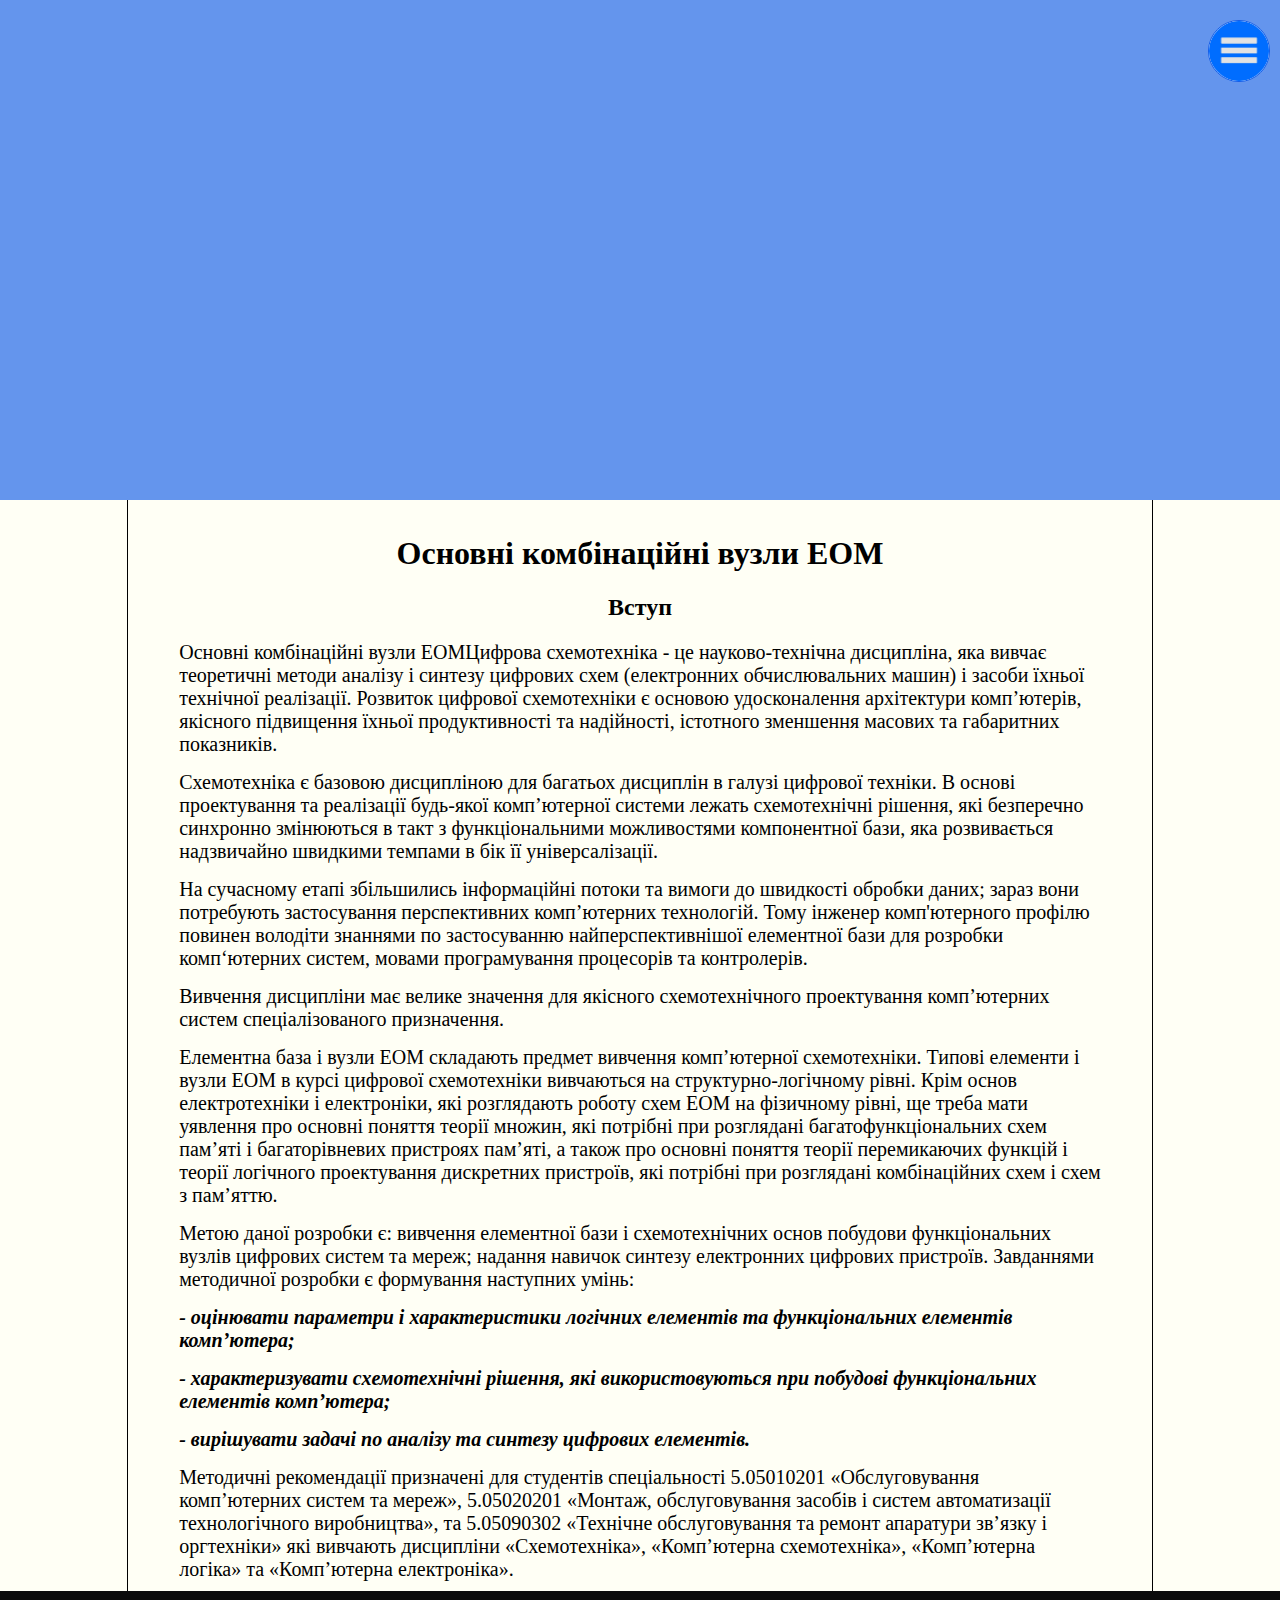
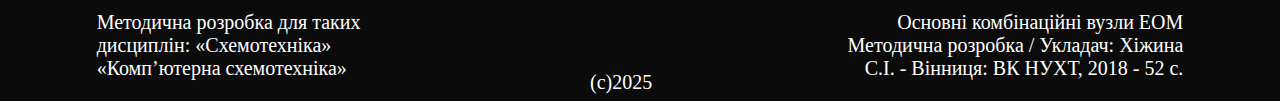
<file: index.html>
<!DOCTYPE html>
<html lang="uk">
<head>
    <meta charset="UTF-8">
    <meta name="viewport" content="width=device-width, initial-scale=1.0">
    <title>Основні комбінаційні вузли ЕОМ</title>
    <link rel="stylesheet" href="styles.css">
    <link rel="preconnect" href="https://fonts.googleapis.com">
    <link rel="preconnect" href="https://fonts.gstatic.com" crossorigin>
    <link href="https://fonts.googleapis.com/css2?family=Handjet:wght@100..900&family=Merriweather:ital,opsz,wght@0,18..144,300..900;1,18..144,300..900&family=Montserrat:ital@0;1&family=Press+Start+2P&family=Sofia+Sans+Extra+Condensed:ital,wght@0,1..1000;1,1..1000&display=swap" rel="stylesheet">
    <link rel="shortcut icon" href="img/фавікон.webp" type="image/x-icon">
</head>
<body>
    <header>
        <div class="dropdown">
            <button>
                <img src="img/menu-button.png" alt="menu" class="menu_btn">
            </button>
            <div class="content">
                <a href="page1.html">Поняття елементів</a>
                <a href="page2.html">Характеристика логічних елементів</a>
                <a href="page3.html">Основні комбінаційні вузли</a>
                <a href="page4.html">Словник загальних термінів</a>
                <a href="page5.html">Тестування</a>
            </div>
        </div>
    </header>
    <div class="text">
        <h1>Основні комбінаційні вузли ЕОМ</h1>
        <h2 class="first_rem">Вступ</h2>
        <p>Основні комбінаційні вузли ЕОМЦифрова схемотехніка - це науково-технічна дисципліна, яка вивчає теоретичні методи аналізу і синтезу цифрових схем (електронних обчислювальних машин) і засоби їхньої технічної реалізації. Розвиток цифрової схемотехніки є основою удосконалення архітектури комп’ютерів, якісного підвищення їхньої продуктивності та надійності, істотного зменшення масових та габаритних показників.</p>
        <p>Схемотехніка є базовою дисципліною для багатьох дисциплін в галузі цифрової техніки. В основі проектування та реалізації будь-якої комп’ютерної системи лежать схемотехнічні рішення, які безперечно синхронно змінюються в такт з функціональними можливостями компонентної бази, яка розвивається надзвичайно швидкими темпами в бік її універсалізації.</p>
        <p>На сучасному етапі збільшились інформаційні потоки та вимоги до швидкості обробки даних; зараз вони потребують застосування перспективних комп’ютерних технологій. Тому інженер комп'ютерного профілю повинен володіти знаннями по застосуванню найперспективнішої елементної бази для розробки комп‘ютерних систем, мовами програмування процесорів та контролерів.</p>
        <p>Вивчення дисципліни має велике значення для якісного схемотехнічного проектування комп’ютерних систем спеціалізованого призначення.</p>
        <p>Елементна база і вузли ЕОМ складають предмет вивчення комп’ютерної схемотехніки. Типові елементи і вузли ЕОМ в курсі цифрової схемотехніки вивчаються на структурно-логічному рівні. Крім основ електротехніки і електроніки, які розглядають роботу схем ЕОМ на фізичному рівні, ще треба мати уявлення про основні поняття теорії множин, які потрібні при розглядані багатофункціональних схем пам’яті і багаторівневих пристроях пам’яті, а також про основні поняття теорії перемикаючих функцій і теорії логічного проектування дискретних пристроїв, які потрібні при розглядані комбінаційних схем і схем з пам’яттю.</p>
        <p>Метою даної розробки є: вивчення елементної бази і схемотехнічних основ побудови функціональних вузлів цифрових систем та мереж; надання навичок синтезу електронних цифрових пристроїв. Завданнями методичної розробки є формування наступних умінь:</p>
        <i><b>
        <p>- оцінювати параметри і характеристики  логічних елементів та функціональних елементів комп’ютера;</p>
        <p>- характеризувати схемотехнічні рішення, які використовуються при побудові функціональних елементів комп’ютера;</p>
        <p>- вирішувати задачі по аналізу та синтезу цифрових елементів.</p></b></i>
        <p class="last_text">Методичні рекомендації призначені для студентів спеціальності 5.05010201 «Обслуговування комп’ютерних систем та мереж», 5.05020201 «Монтаж, обслуговування засобів і систем автоматизації технологічного виробництва», та 5.05090302 «Технічне обслуговування та ремонт апаратури зв’язку і оргтехніки» які вивчають дисципліни «Схемотехніка», «Комп’ютерна схемотехніка», «Комп’ютерна логіка» та «Комп’ютерна електроніка».</p>
    </div>
    <footer>
        <p class="foot_txt1">
            Методична розробка
            для таких дисциплін:
            «Схемотехніка»
            «Комп’ютерна схемотехніка»
        </p>
        <p class="foot_txt2">(c)2025</p>
        <p class="foot_txt3">
            Основні комбінаційні вузли ЕОМ Методична розробка / Укладач: Хіжина С.І. - Вінниця: ВК НУХТ, 2018 - 52 с.
        </p>
    </footer>
</body>
</html>
</file>
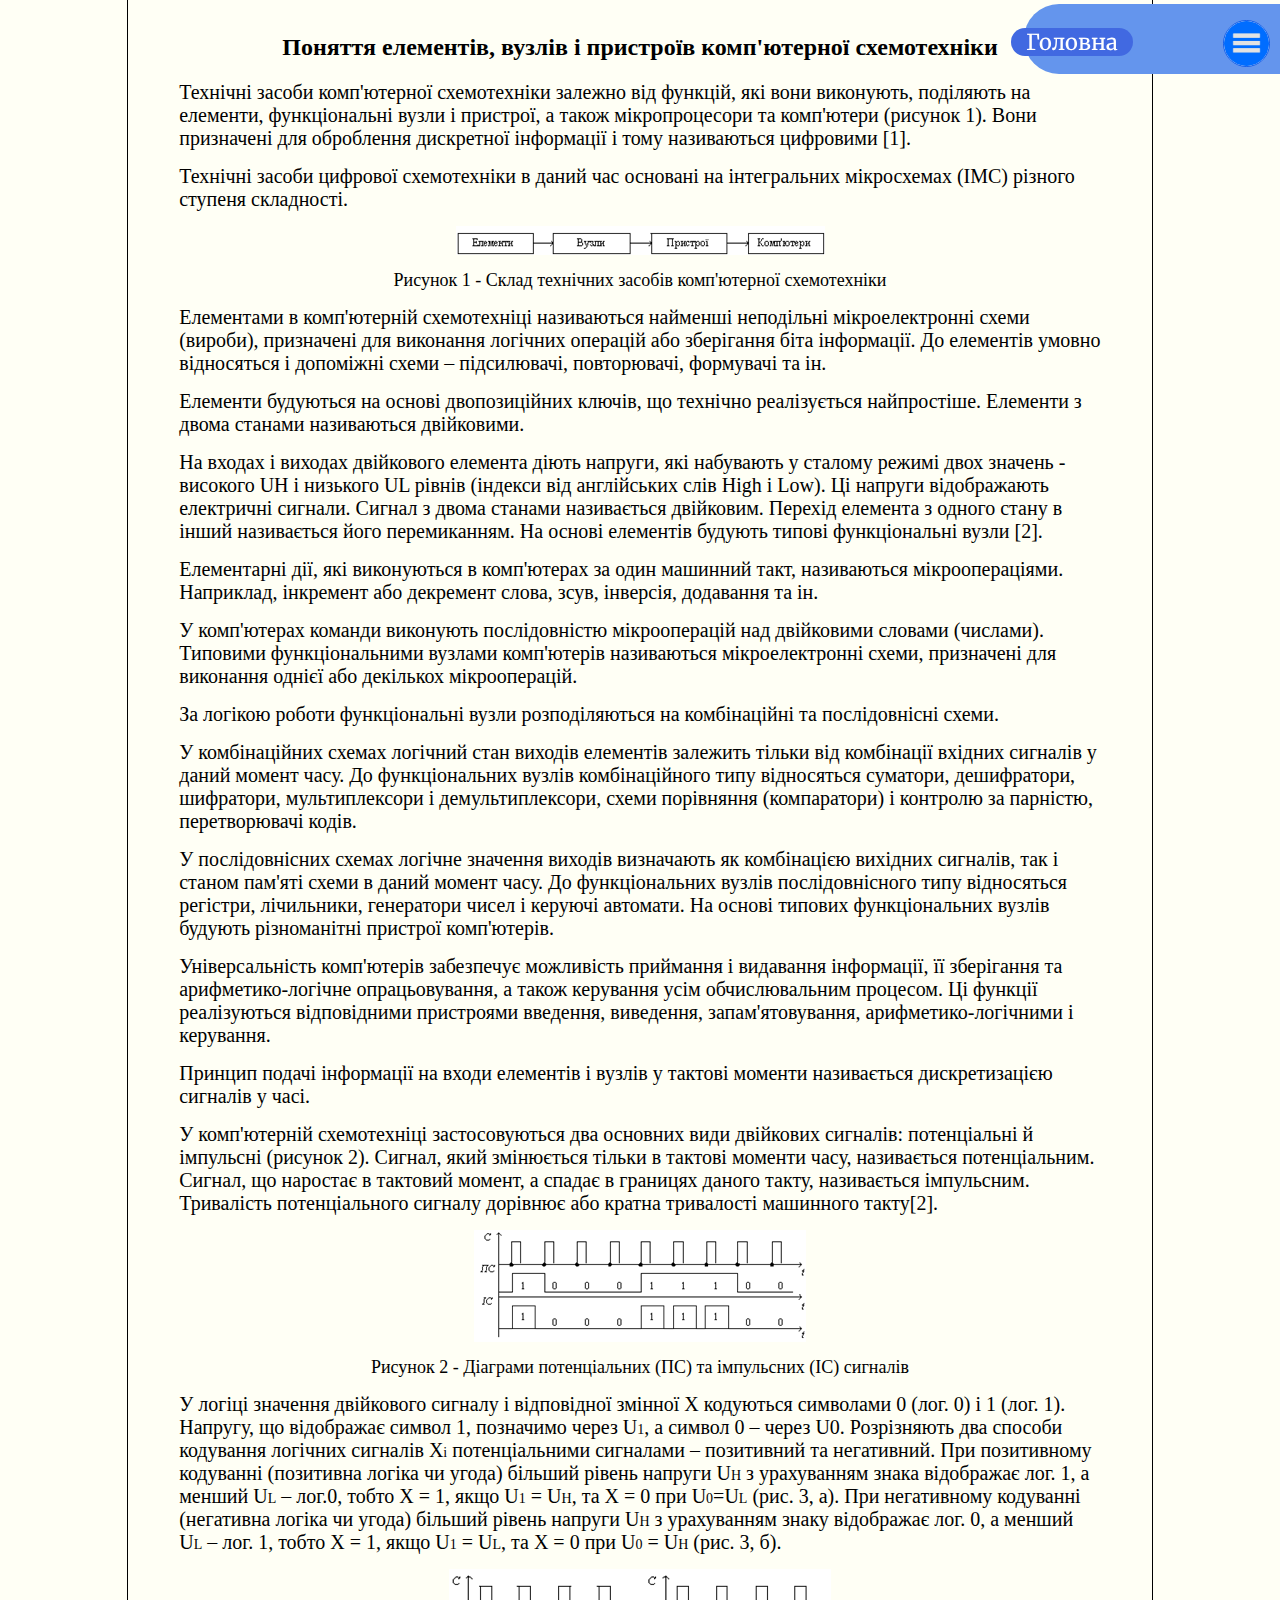
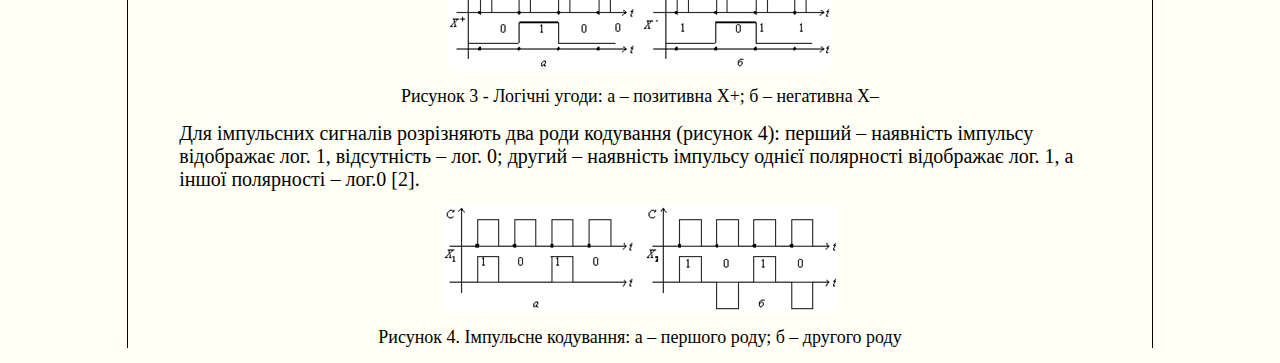
<file: page1.html>
<!DOCTYPE html>
<html lang="uk">

<head>
    <meta charset="UTF-8">
    <meta name="viewport" content="width=device-width, initial-scale=1.0">
    <title>Поняття елементів</title>
    <link rel="stylesheet" href="styles.css">
    <link rel="preconnect" href="https://fonts.googleapis.com">
    <link rel="preconnect" href="https://fonts.gstatic.com" crossorigin>
    <link rel="shortcut icon" href="img/фавікон.webp" type="image/x-icon">
    <link
        href="https://fonts.googleapis.com/css2?family=Handjet:wght@100..900&family=Merriweather:ital,opsz,wght@0,18..144,300..900;1,18..144,300..900&family=Montserrat:ital@0;1&family=Press+Start+2P&family=Sofia+Sans+Extra+Condensed:ital,wght@0,1..1000;1,1..1000&display=swap"
        rel="stylesheet">
</head>

<body>
    <header class="header2">
        <a href="index.html" class="headrev">Головна</a>
        <div class="dropdown">
            <button>
                <img src="img/menu-button.png" alt="menu" class="menu_btn2">
            </button>
            <div class="content">
                <a href="page1.html">Поняття елементів</a>
                <a href="page2.html">Характеристика логічних елементів</a>
                <a href="page3.html">Основні комбінаційні вузли</a>
                <a href="page4.html">Словник загальних термінів</a>
                <a href="page5.html">Тестування</a>
            </div>
        </div>
    </header>
    <div class="text">
        <h2>Поняття елементів, вузлів і пристроїв комп'ютерної схемотехніки</h2>
        <p>Технічні засоби комп'ютерної схемотехніки залежно від функцій, які вони виконують, поділяють на елементи,
            функціональні вузли і пристрої, а також мікропроцесори та комп'ютери (рисунок 1). Вони призначені для
            оброблення дискретної інформації і тому називаються цифровими [1].</p>
        <p>Технічні засоби цифрової схемотехніки в даний час основані на інтегральних мікросхемах (IMC) різного ступеня
            складності.</p>
        <img src="img/image1.png" alt="рис.1" class="align_img img_adapt2">
        <p class="text_img">Рисунок 1 - Склад технічних засобів комп'ютерної схемотехніки</p>
        <p>Елементами в комп'ютерній схемотехніці називаються найменші неподільні мікроелектронні схеми (вироби),
            призначені для виконання логічних операцій або зберігання біта інформації. До елементів умовно відносяться і
            допоміжні схеми – підсилювачі, повторювачі, формувачі та ін.</p>
        <p>Елементи будуються на основі двопозиційних ключів, що технічно реалізується найпростіше. Елементи з двома
            станами називаються двійковими.</p>
        <p>На входах і виходах двійкового елемента діють напруги, які набувають у сталому режимі двох значень - високого
            UH і низького UL рівнів (індекси від англійських слів High і Low). Ці напруги відображають електричні
            сигнали. Сигнал з двома станами називається двійковим. Перехід елемента з одного стану в інший називається
            його перемиканням. На основі елементів будують типові функціональні вузли [2].</p>
        <p>Елементарні дії, які виконуються в комп'ютерах за один машинний такт, називаються мікроопераціями. Наприклад,
            інкремент або декремент слова, зсув, інверсія, додавання та ін.</p>
        <p>У комп'ютерах команди виконують послідовністю мікрооперацій над двійковими словами (числами). Типовими
            функціональними вузлами комп'ютерів називаються мікроелектронні схеми, призначені для виконання однієї або
            декількох мікрооперацій.</p>
        <p>За логікою роботи функціональні вузли розподіляються на комбінаційні та послідовнісні схеми.</p>
        <p>У комбінаційних схемах логічний стан виходів елементів залежить тільки від комбінації вхідних сигналів у
            даний момент часу. До функціональних вузлів комбінаційного типу відносяться суматори, дешифратори,
            шифратори, мультиплексори і демультиплексори, схеми порівняння (компаратори) і контролю за парністю,
            перетворювачі кодів.</p>
        <p>У послідовнісних схемах логічне значення виходів визначають як комбінацією вихідних сигналів, так і станом
            пам'яті схеми в даний момент часу. До функціональних вузлів послідовнісного типу відносяться регістри,
            лічильники, генератори чисел і керуючі автомати. На основі типових функціональних вузлів будують
            різноманітні пристрої комп'ютерів.</p>
        <p>Універсальність комп'ютерів забезпечує можливість приймання і видавання інформації, її зберігання та
            арифметико-логічне опрацьовування, а також керування усім обчислювальним процесом. Ці функції реалізуються
            відповідними пристроями введення, виведення, запам'ятовування, арифметико-логічними і керування.</p>
        <p>Принцип подачі інформації на входи елементів і вузлів у тактові моменти називається дискретизацією сигналів у
            часі.</p>
        <p>У комп'ютерній схемотехніці застосовуються два основних види двійкових сигналів: потенціальні й імпульсні
            (рисунок 2). Сигнал, який змінюється тільки в тактові моменти часу, називається потенціальним. Сигнал, що
            наростає в тактовий момент, а спадає в границях даного такту, називається імпульсним. Тривалість
            потенціального сигналу дорівнює або кратна тривалості машинного такту[2].</p>
        <img src="img/image2.png" alt="рис.2" class="align_img img_adapt2">
        <p class="text_img">Рисунок 2 - Діаграми потенціальних (ПС) та імпульсних (ІС) сигналів</p>
        <p>У логіці значення двійкового сигналу і відповідної змінної Х кодуються символами 0 (лог. 0) і 1 (лог. 1).
            Напругу, що відображає символ 1, позначимо через U<span>1</span>, а символ 0 – через U0. Розрізняють два
            способи кодування логічних сигналів Х<span>і</span> потенціальними сигналами – позитивний та негативний. При
            позитивному кодуванні (позитивна логіка чи угода) більший рівень напруги U<span>Н</span> з урахуванням знака
            відображає лог. 1, а менший U<span>L</span> – лог.0, тобто Х = 1, якщо U<span>1</span> = U<span>H</span>, та
            Х = 0 при U<span>0</span>=U<span>L</span> (рис. 3, а). При негативному кодуванні (негативна логіка чи угода)
            більший рівень напруги U<span>H</span> з урахуванням знаку відображає лог. 0, а менший U<span>L</span> –
            лог. 1, тобто Х = 1, якщо U<span>1</span> = U<span>L</span>, та Х = 0 при U<span>0</span> = U<span>H</span>
            (рис. 3, б).</p>
        <img src="img/image3.png" alt="рис.3" class="align_img img_adapt2">
        <p class="text_img">Рисунок 3 - Логічні угоди: а – позитивна X+; б – негативна X–</p>
        <p>Для імпульсних сигналів розрізняють два роди кодування (рисунок 4): перший – наявність імпульсу відображає
            лог. 1, відсутність – лог. 0; другий – наявність імпульсу однієї полярності відображає лог. 1, а іншої
            полярності – лог.0 [2].</p>
        <img src="img/image4.png" alt="рис.4" class="align_img img_adapt2">
        <p class="text_img">Рисунок 4. Імпульсне кодування: а – першого роду; б – другого роду</p>
    </div>
</body>

</html>
</file>
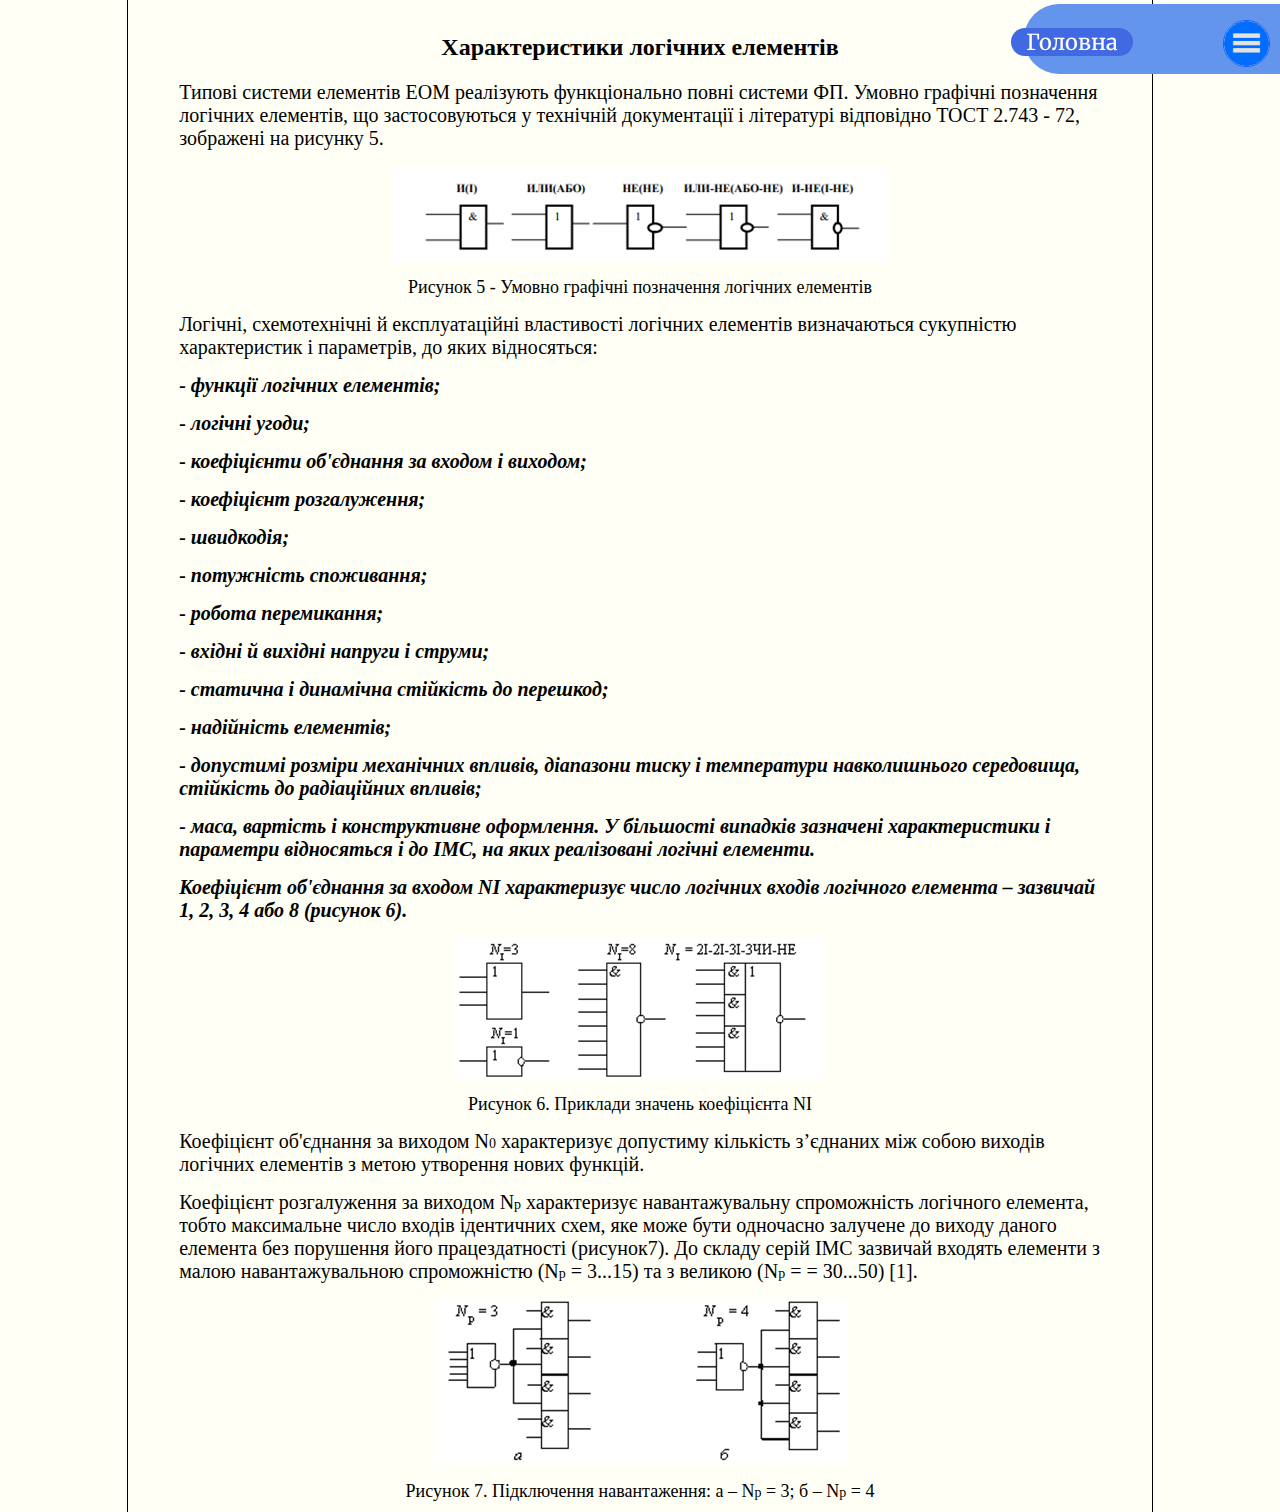
<file: page2.html>
<!DOCTYPE html>
<html lang="uk">

<head>
    <meta charset="UTF-8">
    <meta name="viewport" content="width=device-width, initial-scale=1.0">
    <title>Характеристика логічних елементів</title>
    <link rel="stylesheet" href="styles.css">
    <link rel="preconnect" href="https://fonts.googleapis.com">
    <link rel="preconnect" href="https://fonts.gstatic.com" crossorigin>
    <link rel="shortcut icon" href="img/фавікон.webp" type="image/x-icon">
    <link
        href="https://fonts.googleapis.com/css2?family=Handjet:wght@100..900&family=Merriweather:ital,opsz,wght@0,18..144,300..900;1,18..144,300..900&family=Montserrat:ital@0;1&family=Press+Start+2P&family=Sofia+Sans+Extra+Condensed:ital,wght@0,1..1000;1,1..1000&display=swap"
        rel="stylesheet">
</head>

<body>
    <header class="header2">
        <a href="index.html" class="headrev">Головна</a>
        <div class="dropdown">
            <button>
                <img src="img/menu-button.png" alt="menu" class="menu_btn2">
            </button>
            <div class="content">
                <a href="page1.html">Поняття елементів</a>
                <a href="page2.html">Характеристика логічних елементів</a>
                <a href="page3.html">Основні комбінаційні вузли</a>
                <a href="page4.html">Словник загальних термінів</a>
                <a href="page5.html">Тестування</a>
            </div>
        </div>
    </header>
    <div class="text">
        <h2>Характеристики логічних елементів</h2>
        <p>Типові системи елементів ЕОМ реалізують функціонально повні системи ФП. Умовно графічні позначення логічних
            елементів, що застосовуються у технічній документації і літературі відповідно ТОСТ 2.743 - 72, зображені на
            рисунку 5.</p>
        <img class="align_img img_adapt" src="img/image5.png" alt="рис.5">
        <p class="text_img">Рисунок 5 - Умовно графічні позначення логічних елементів</p>
        <p>Логічні, схемотехнічні й експлуатаційні властивості логічних елементів визначаються сукупністю характеристик
            і параметрів, до яких відносяться:</p>
        <i><b>
                <p>- функції логічних елементів;</p>
                <p>- логічні угоди;</p>
                <p>- коефіцієнти об'єднання за входом і виходом;</p>
                <p>- коефіцієнт розгалуження;</p>
                <p>- швидкодія;</p>
                <p>- потужність споживання;</p>
                <p>- робота перемикання;</p>
                <p>- вхідні й вихідні напруги і струми;</p>
                <p>- статична і динамічна стійкість до перешкод;</p>
                <p>- надійність елементів;</p>
                <p>- допустимі розміри механічних впливів, діапазони тиску і температури навколишнього середовища,
                    стійкість до радіаційних впливів;</p>
                <p>- маса, вартість і конструктивне оформлення. У більшості випадків зазначені характеристики і
                    параметри відносяться і до ІМС, на яких реалізовані логічні елементи.</p>
                <p>Коефіцієнт об'єднання за входом NI характеризує число логічних входів логічного елемента – зазвичай
                    1, 2, 3, 4 або 8 (рисунок 6).</p>
            </b></i>
        <img src="img/image6.png" alt="рис.6" class="align_img img_adapt">
        <p class="text_img">Рисунок 6. Приклади значень коефіцієнта NI</p>
        <p>Коефіцієнт об'єднання за виходом N<span>0</span> характеризує допустиму кількість з’єднаних між собою виходів
            логічних елементів з метою утворення нових функцій.</p>
        <p>Коефіцієнт розгалуження за виходом N<span>р</span> характеризує навантажувальну спроможність логічного
            елемента, тобто максимальне число входів ідентичних схем, яке може бути одночасно залучене до виходу даного
            елемента без порушення його працездатності (рисунок7). До складу серій ІМС зазвичай входять елементи з малою
            навантажувальною спроможністю (N<span>р</span> = 3...15) та з великою (N<span>р</span> = = 30...50) [1].</p>
        <img class="img_adapt align_img" src="img/image7.png" alt="рис.7">
        <p class="last_text text_img">Рисунок 7. Підключення навантаження: а – N<span>p</span> = 3; б – N<span>p</span>
            = 4</p>
    </div>
</body>

</html>
</file>
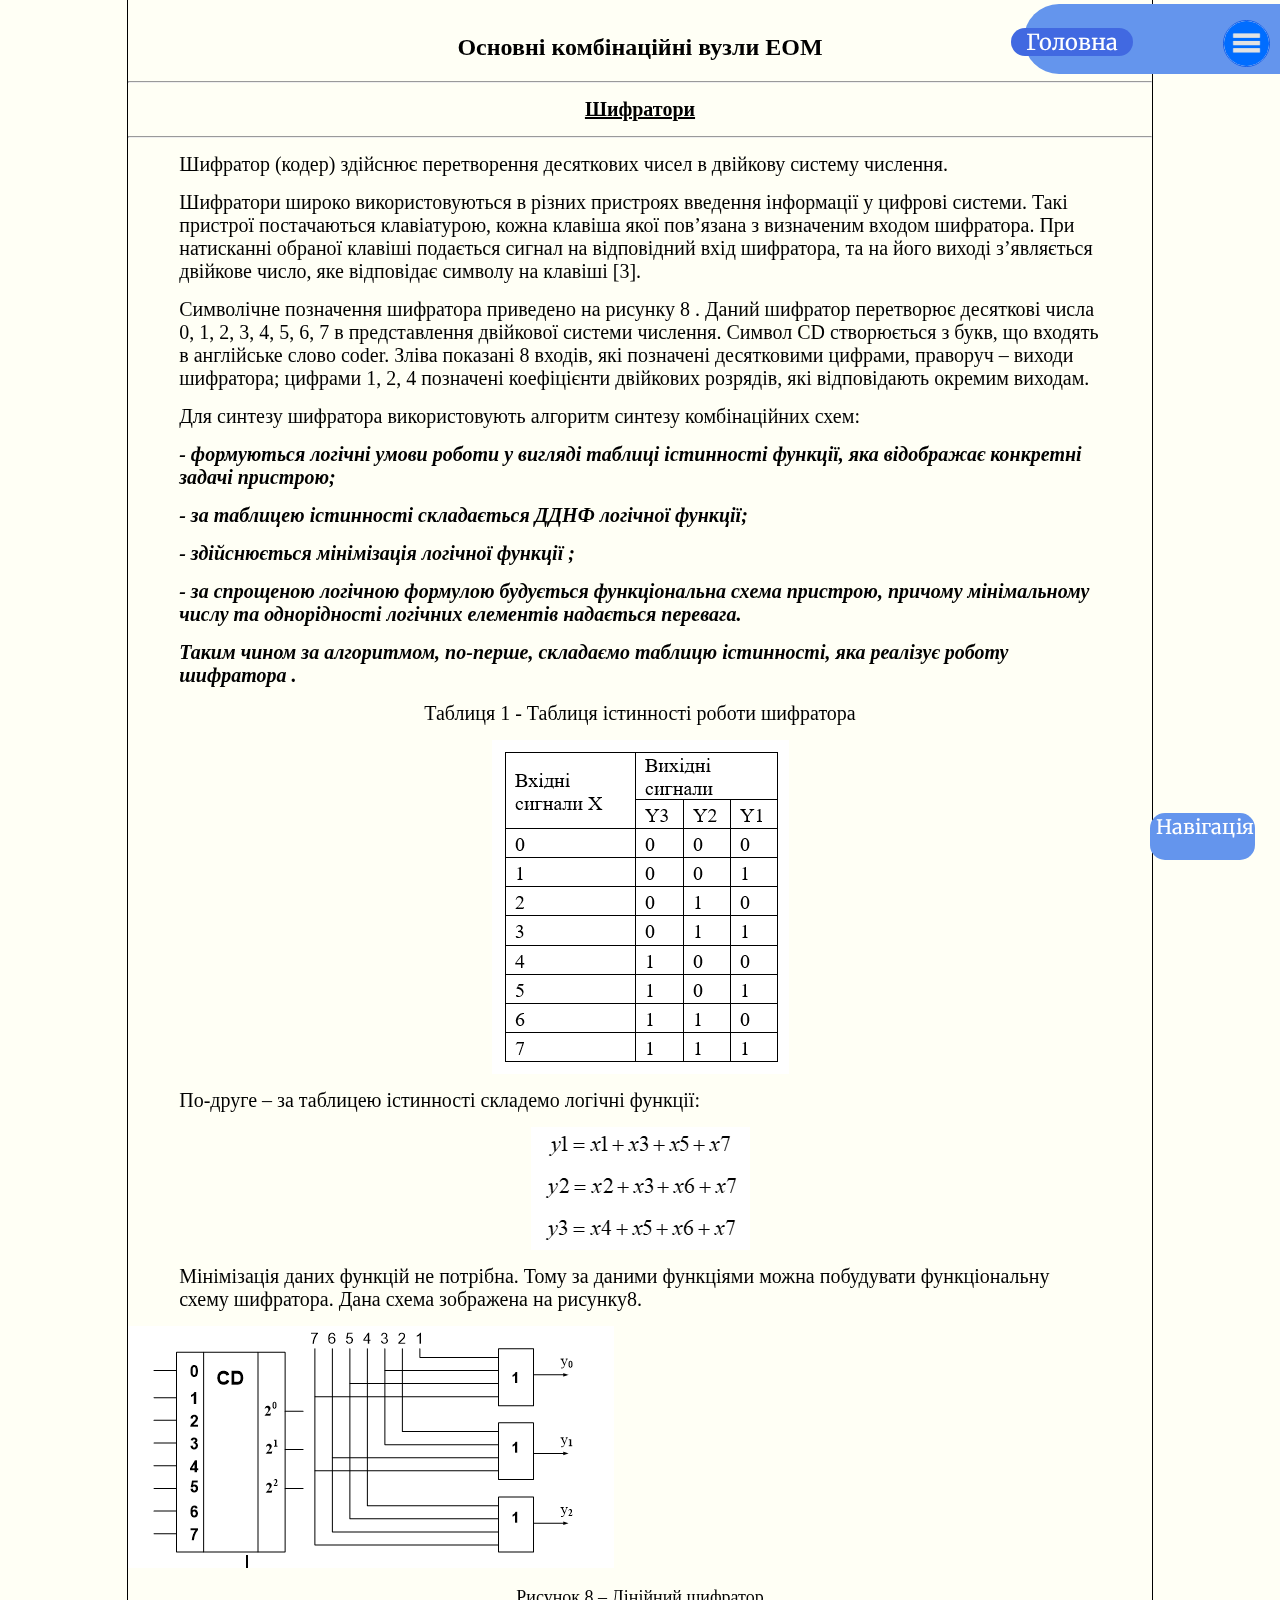
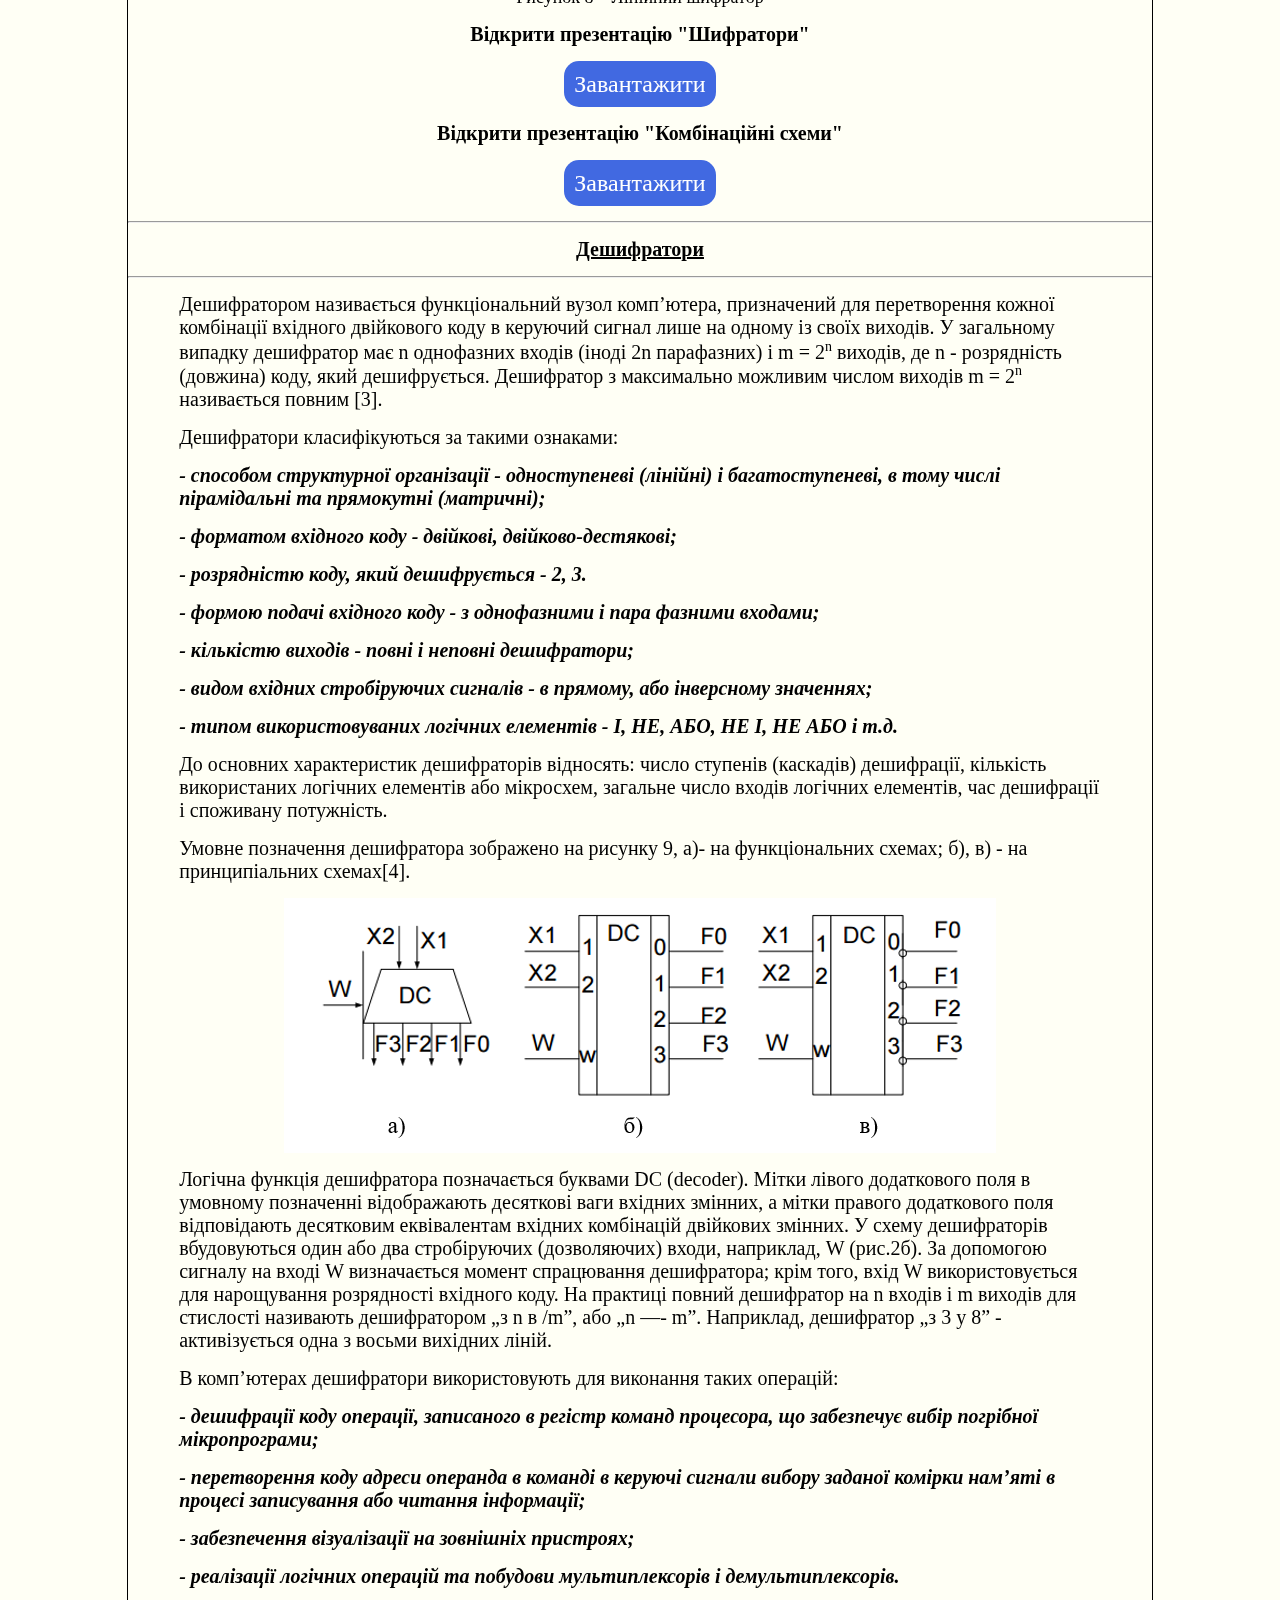
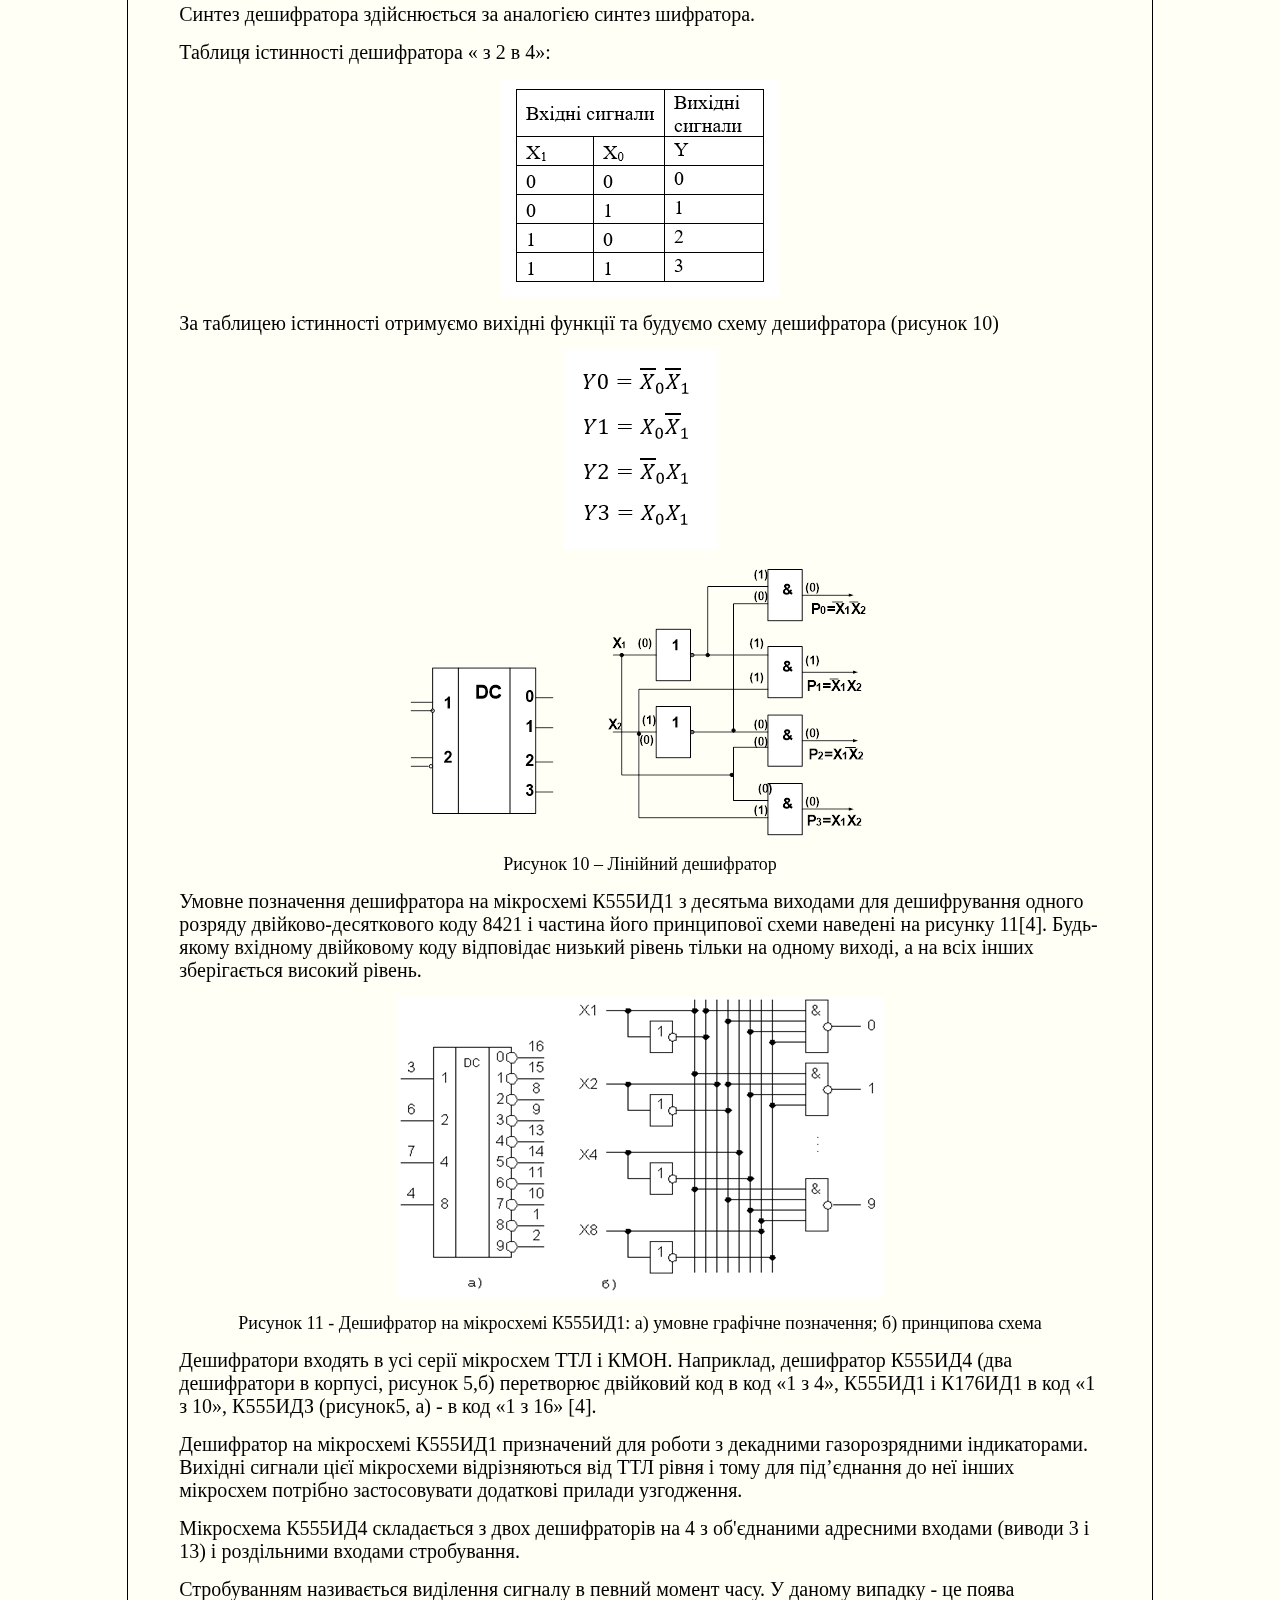
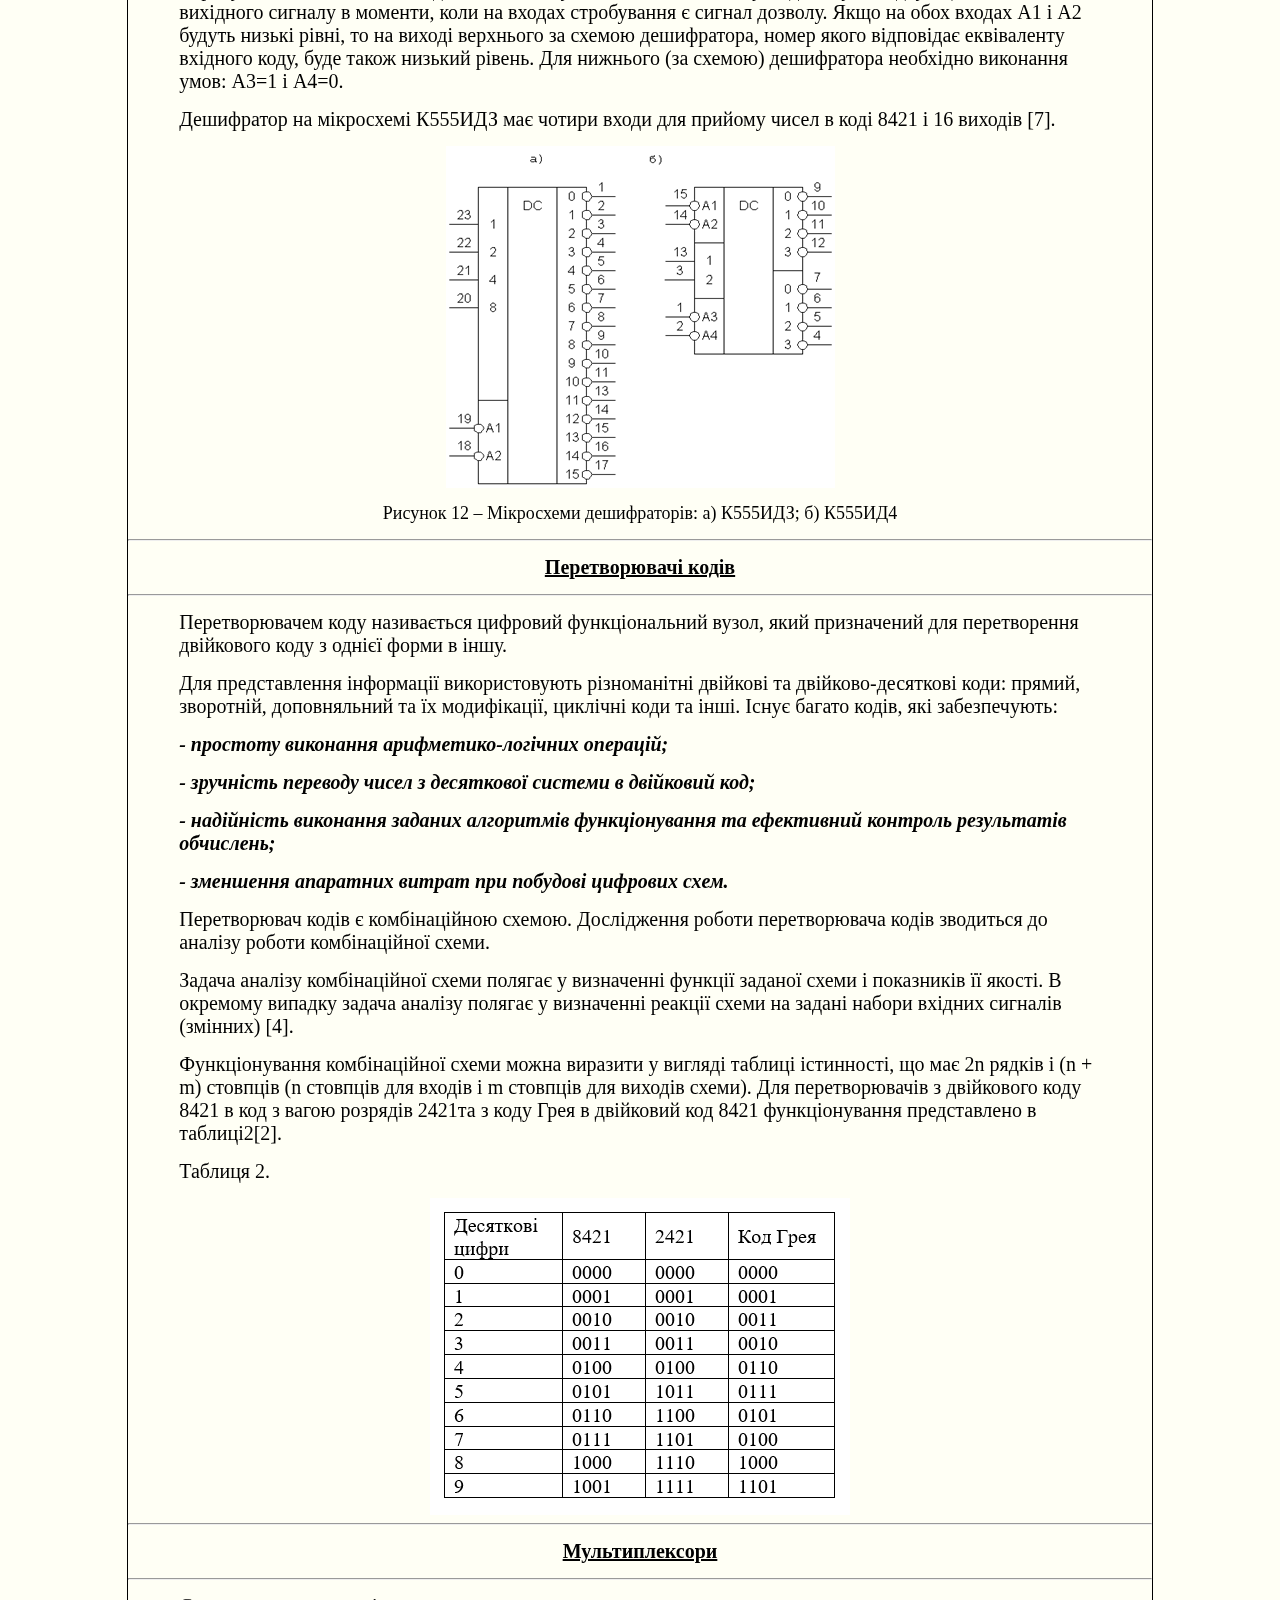
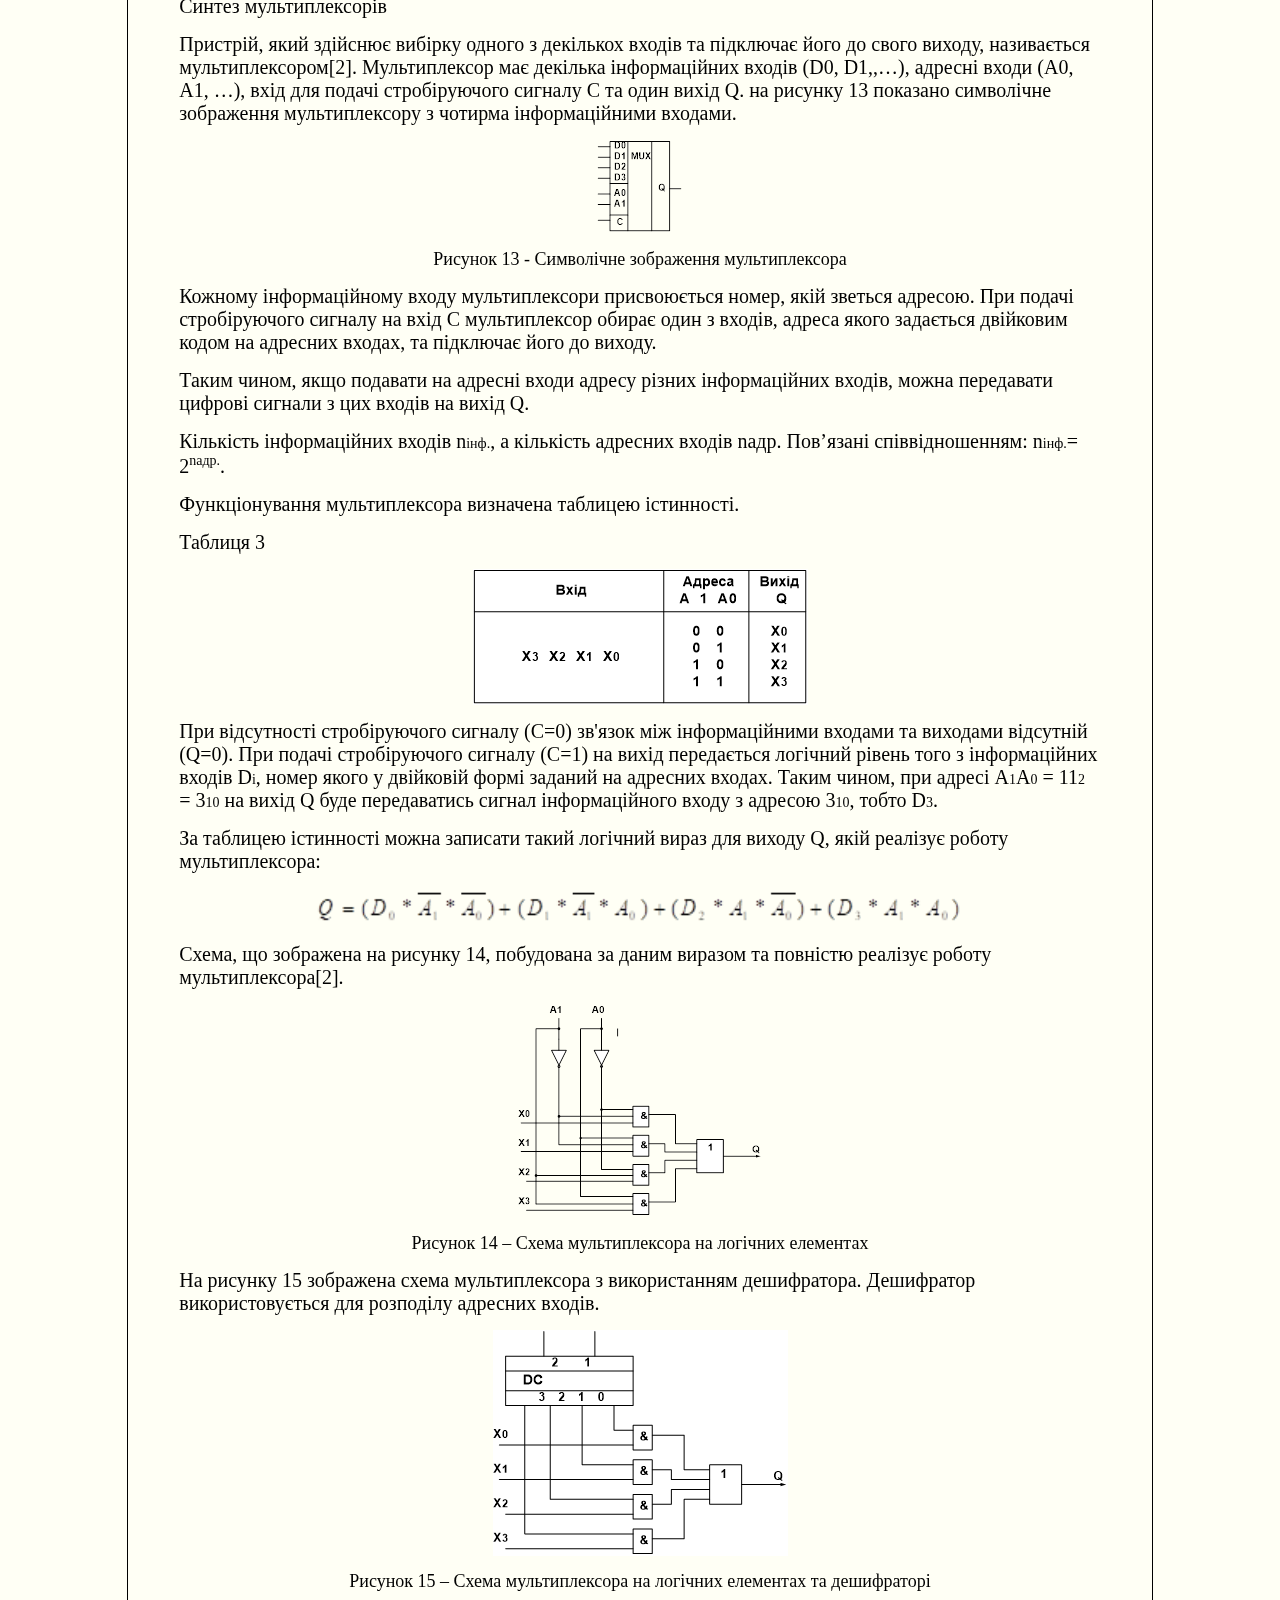
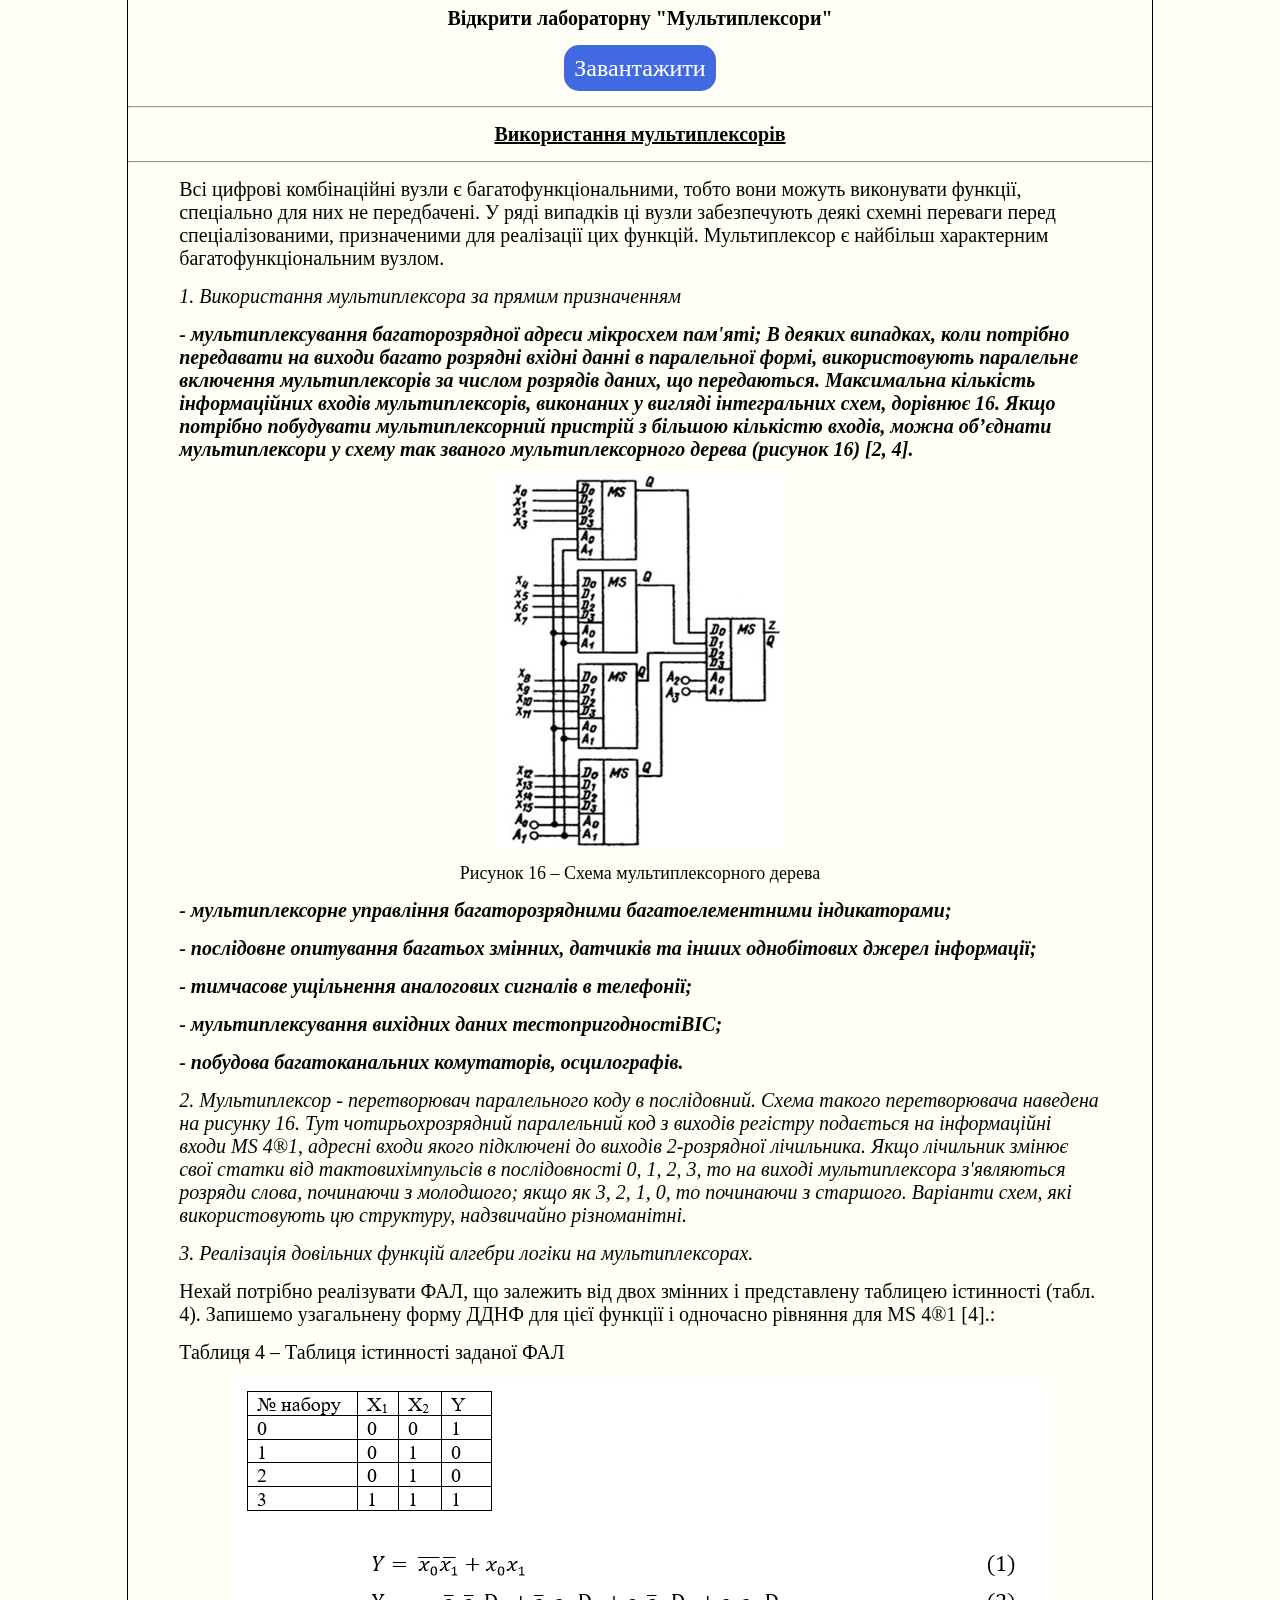
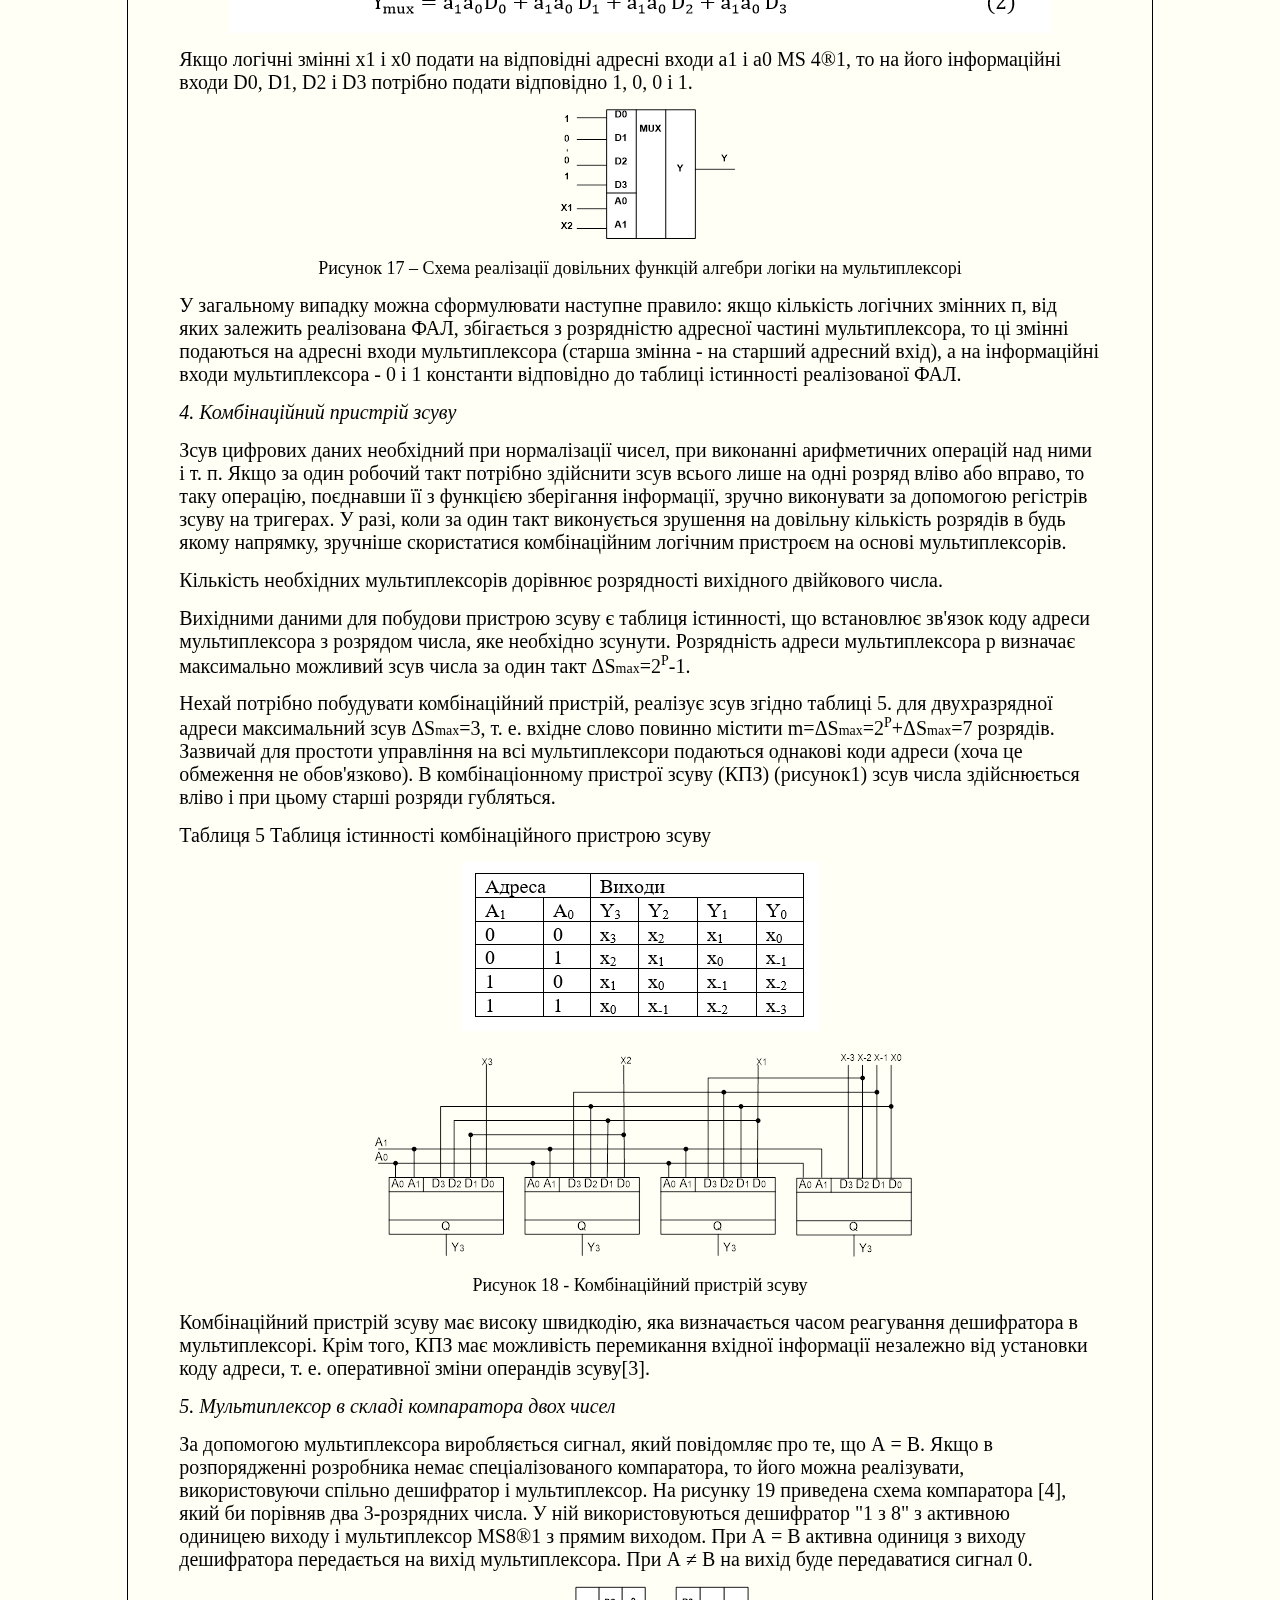
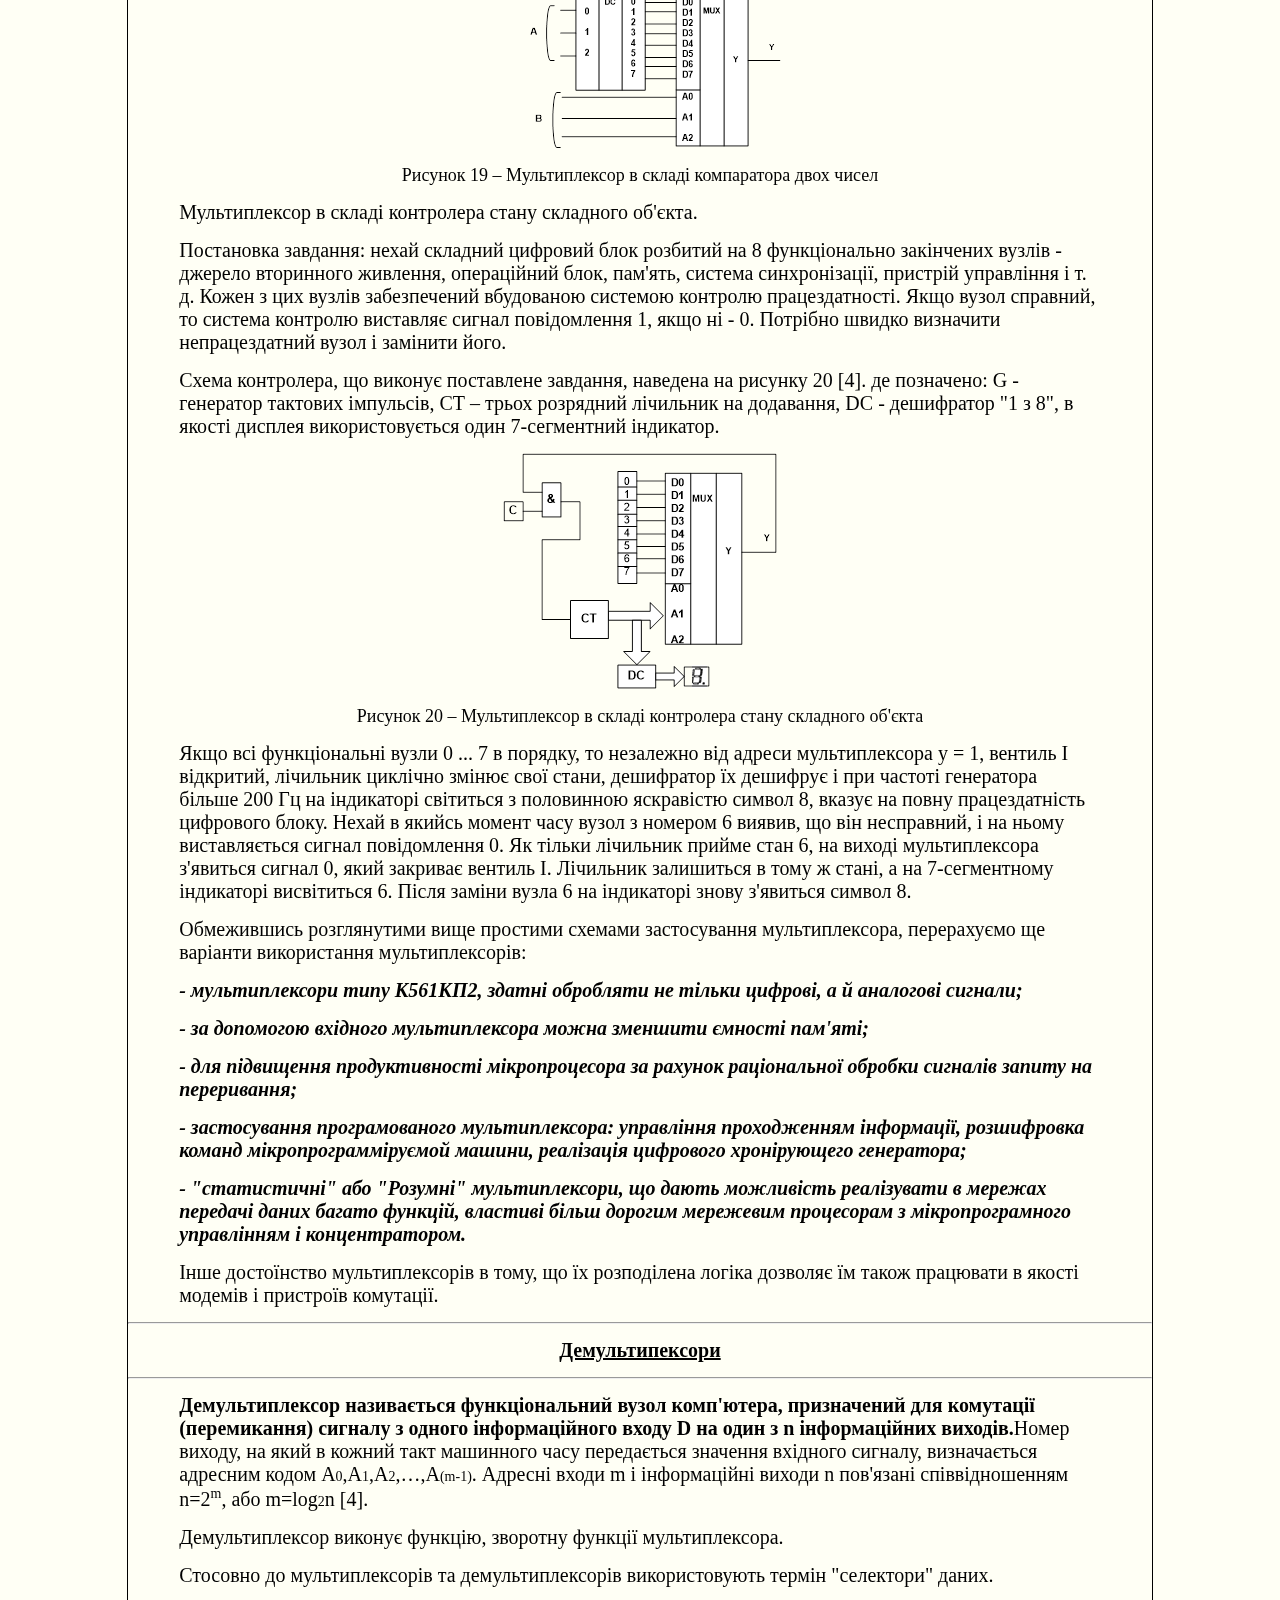
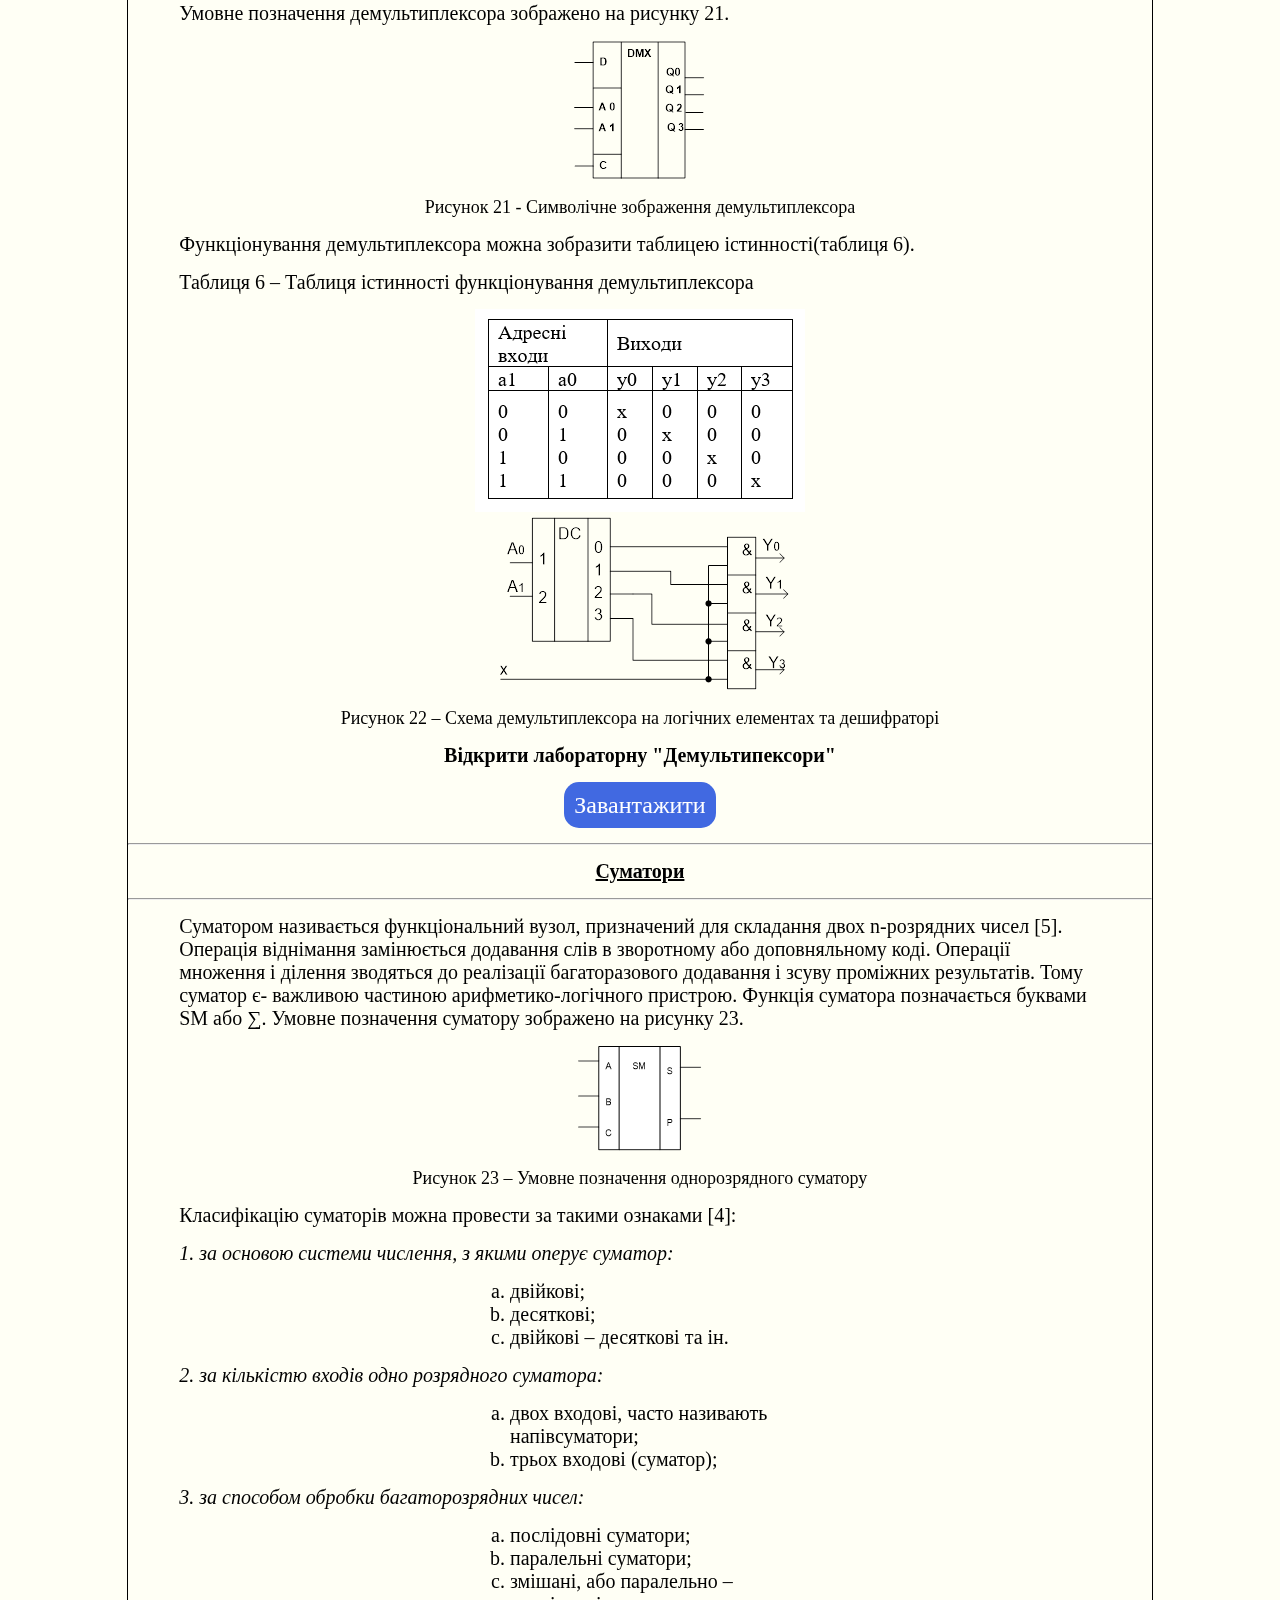
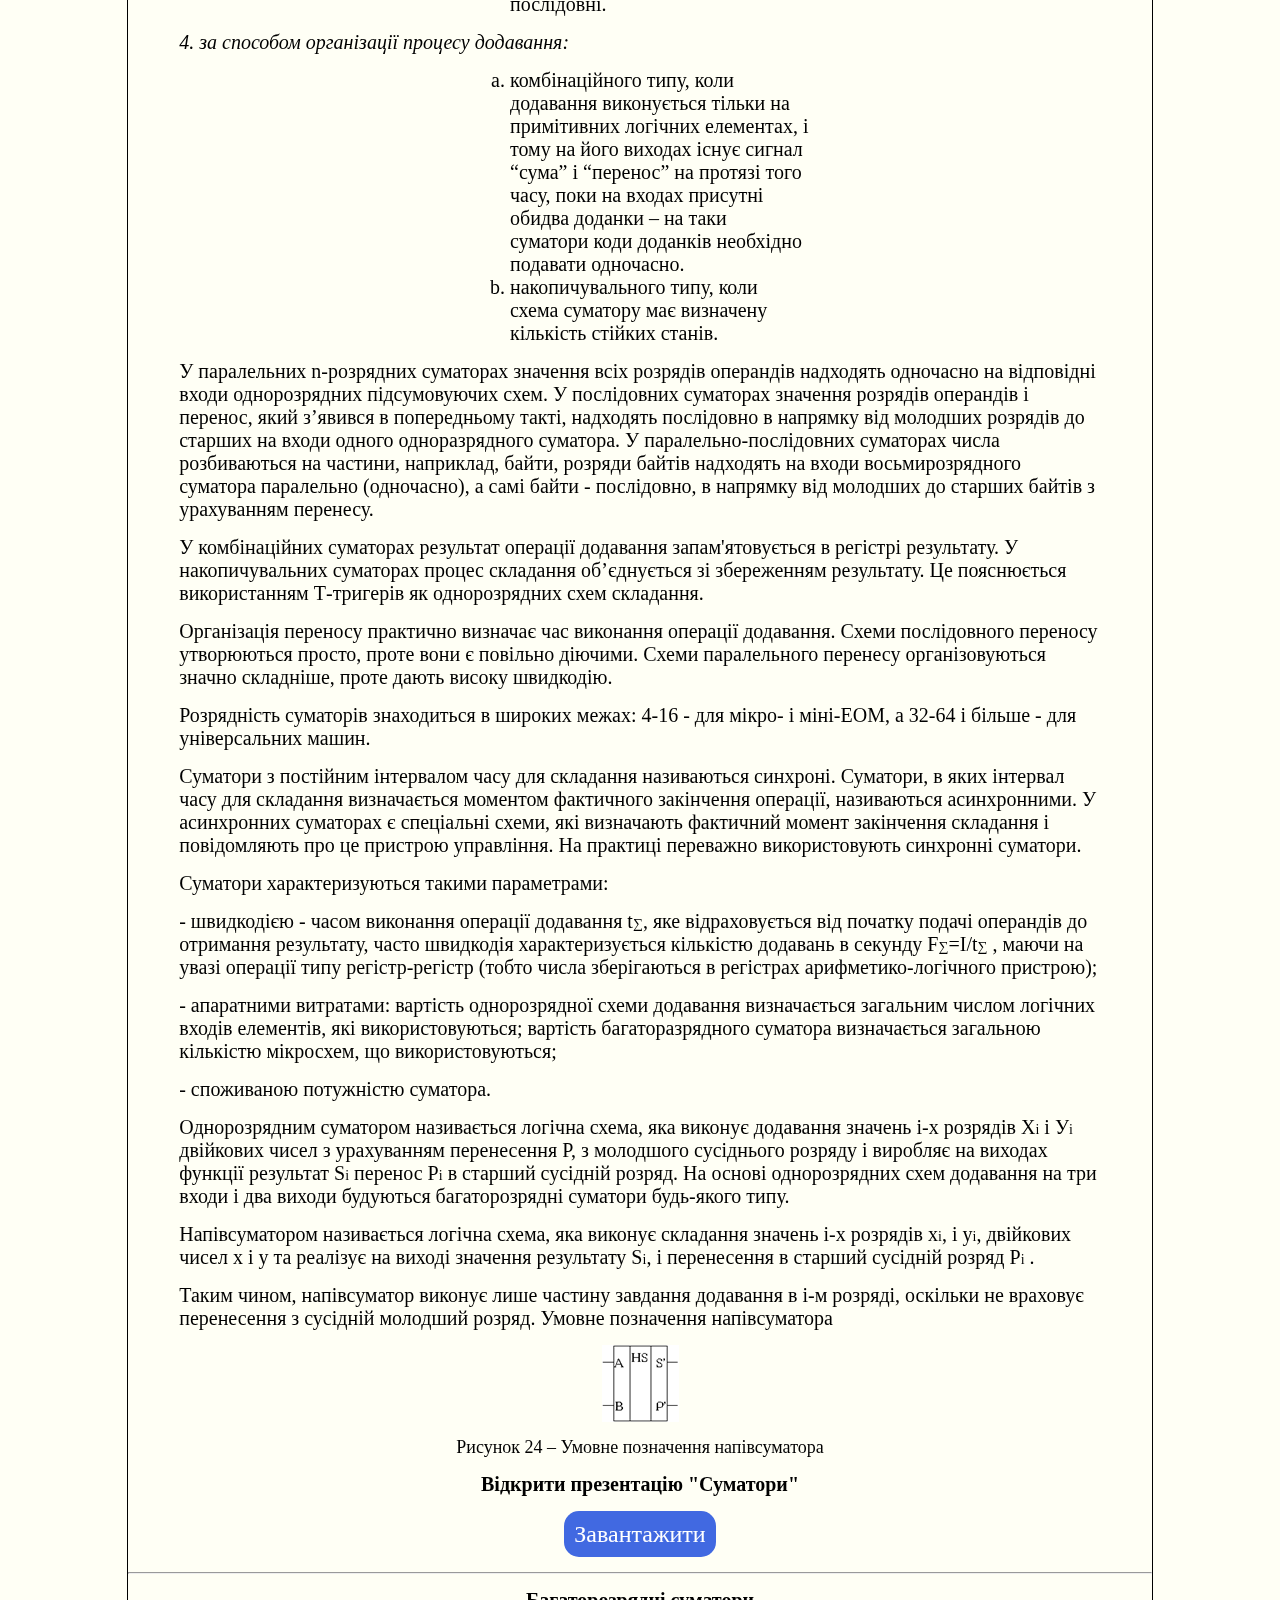
<file: page3.html>
<!DOCTYPE html>
<html lang="uk">

<head>
    <meta charset="UTF-8">
    <meta name="viewport" content="width=device-width, initial-scale=1.0">
    <title>Основні комбінаційні вузли</title>
    <link rel="stylesheet" href="styles.css">
    <link rel="preconnect" href="https://fonts.googleapis.com">
    <link rel="preconnect" href="https://fonts.gstatic.com" crossorigin>
    <link rel="shortcut icon" href="img/фавікон.webp" type="image/x-icon">
    <link
        href="https://fonts.googleapis.com/css2?family=Handjet:wght@100..900&family=Merriweather:ital,opsz,wght@0,18..144,300..900;1,18..144,300..900&family=Montserrat:ital@0;1&family=Press+Start+2P&family=Sofia+Sans+Extra+Condensed:ital,wght@0,1..1000;1,1..1000&display=swap"
        rel="stylesheet">
</head>

<body>
    <header class="header2">
        <a href="index.html" class="headrev">Головна</a>
        <div class="dropdown">
            <button>
                <img src="img/menu-button.png" alt="menu" class="menu_btn2">
            </button>
            <div class="content">
                <a href="page1.html">Поняття елементів</a>
                <a href="page2.html">Характеристика логічних елементів</a>
                <a href="page3.html">Основні комбінаційні вузли</a>
                <a href="page4.html">Словник загальних термінів</a>
                <a href="page5.html">Тестування</a>
            </div>
        </div>
    </header>
    <div class="navigation">
        <div class="dropdown2">
            <a>
                <button class="btn2">
                    <div class="cube">
                        <p class="cube_text">Навігація</p>
                    </div>
                </button>
            </a>
            <div class="content2">
                <a href="#n1">Шифратори</a>
                <a href="#n2">Дешифратори</a>
                <a href="#n3">Перетворювачі кодів</a>
                <a href="#n4">Мультиплексори</a>
                <a href="#n5">Демультипексори</a>
                <a href="#n6">Суматори</a>
                <a href="#n7">Схеми порівняння і контролю</a>
                <a href="#n8">Схеми порівнянні слів з константою</a>
                <a href="#n9">Використання компараторів</a>
                <div class="dropdown3">
                    <button class="btn3"><a class="cube_text2">Завантажити</a></button>
                    <div class="content3">
                        <a href="#download1">Шифратори; Комбінаційні схеми</a>
                        <a href="#download2">Мультиплексори</a>
                        <a href="#download3">Демультиплексори</a>
                        <a href="#download4">Суматори</a>
                        <a href="#download5">Лаба Суматори</a>
                        <a href="#download6">Компаратори; лаба Синтез перетворення кодів</a>
                    </div>
                </div>
            </div>
        </div>
    </div>
    <div class="text">
        <h2>Основні комбінаційні вузли ЕОМ</h2>
        <hr>
        <p id="n1" class="align_itemn"><u><b>Шифратори</b></u></p>
        <hr>
        <p>Шифратор (кодер) здійснює перетворення десяткових чисел в двійкову систему числення.</p>
        <p>Шифратори широко використовуються в різних пристроях введення інформації у цифрові системи. Такі пристрої
            постачаються клавіатурою, кожна клавіша якої пов’язана з визначеним входом шифратора. При натисканні обраної
            клавіші подається сигнал на відповідний вхід шифратора, та на його виході з’являється двійкове число, яке
            відповідає символу на клавіші [3].</p>
        <p>Символічне позначення шифратора приведено на рисунку 8 . Даний шифратор перетворює десяткові числа 0, 1, 2,
            3, 4, 5, 6, 7 в представлення двійкової системи числення. Символ CD створюється з букв, що входять в
            англійське слово coder. Зліва показані 8 входів, які позначені десятковими цифрами, праворуч – виходи
            шифратора; цифрами 1, 2, 4 позначені коефіцієнти двійкових розрядів, які відповідають окремим виходам.</p>
        <p>Для синтезу шифратора використовують алгоритм синтезу комбінаційних схем:</p>
        <i><b>
                <p>- формуються логічні умови роботи у вигляді таблиці істинності функції, яка відображає конкретні
                    задачі пристрою;</p>
                <p>- за таблицею істинності складається ДДНФ логічної функції;</p>
                <p>- здійснюється мінімізація логічної функції ;</p>
                <p>- за спрощеною логічною формулою будується функціональна схема пристрою, причому мінімальному числу
                    та однорідності логічних елементів надається перевага.</p>
                <p>Таким чином за алгоритмом, по-перше, складаємо таблицю істинності, яка реалізує роботу шифратора .
                </p>
            </b></i>
        <p class="align_itemn">Таблиця 1 - Таблиця істинності роботи шифратора</p>
        <img src="img/Зображення2.PNG" alt="рис.1.1" class="align_img">
        <p>По-друге – за таблицею істинності складемо логічні функції:</p>
        <img src="img/Зображення1.PNG" alt="рис.2.1" class="align_img">
        <p>Мінімізація даних функцій не потрібна. Тому за даними функціями можна побудувати функціональну схему
            шифратора. Дана схема зображена на рисунку8.</p>
        <img class="img_adapt text_img" src="img/image8.png" alt="рис.8">
        <p class="text_img">Рисунок 8 – Лінійний шифратор</p>
        <p class="align_itemn"><b>Відкрити презентацію "Шифратори"</b></p>
        <p class="pres_text" id="download1"><a href="presentations/шифратор.pptx" class="pres">Завантажити</a></p>
        <p class="align_itemn"><b>Відкрити презентацію "Комбінаційні схеми"</b></p>
        <p class="pres_text"><a href="presentations/комбінацйні схеми.pptx" class="pres">Завантажити</a></p>
        <hr>
        <p id="n2" class="align_itemn"><u><b>Дешифратори</b></u></p>
        <hr>
        <p>Дешифратором називається функціональний вузол комп’ютера, призначений для перетворення кожної комбінації
            вхідного двійкового коду в керуючий сигнал лише на одному із своїх виходів. У загальному випадку дешифратор
            має n однофазних входів (іноді 2n парафазних) і m = 2<span class="span2">n</span> виходів, де n -
            розрядність (довжина) коду, який дешифрується. Дешифратор з максимально можливим числом виходів m = 2<span
                class="span2">n</span> називається повним [3]. </p>
        <p>Дешифратори класифікуються за такими ознаками:</p>
        <i><b>
                <p>- способом структурної організації - одноступеневі (лінійні) і багатоступеневі, в тому числі
                    пірамідальні та прямокутні (матричні);</p>
                <p>- форматом вхідного коду - двійкові, двійково-дестякові;</p>
                <p>- розрядністю коду, який дешифрується - 2, 3.</p>
                <p>- формою подачі вхідного коду - з однофазними і пара фазними входами;</p>
                <p>- кількістю виходів - повні і неповні дешифратори;</p>
                <p>- видом вхідних стробіруючих сигналів - в прямому, або інверсному значеннях;</p>
                <p>- типом використовуваних логічних елементів - І, НЕ, АБО, НЕ І, НЕ АБО і т.д.</p>
            </b></i>
        <p>До основних характеристик дешифраторів відносять: число ступенів (каскадів) дешифрації, кількість
            використаних логічних елементів або мікросхем, загальне число входів логічних елементів, час дешифрації і
            споживану потужність.</p>
        <p>Умовне позначення дешифратора зображено на рисунку 9, а)- на функціональних схемах; б), в) - на
            принципіальних схемах[4].</p>
        <img src="img/image9.PNG" alt="рис.9" class="align_img img_adapt">
        <p>Логічна функція дешифратора позначається буквами DC (decoder). Мітки лівого додаткового поля в умовному
            позначенні відображають десяткові ваги вхідних змінних, а мітки правого додаткового поля відповідають
            десятковим еквівалентам вхідних комбінацій двійкових змінних. У схему дешифраторів вбудовуються один або два
            стробіруючих (дозволяючих) входи, наприклад, W (рис.2б). За допомогою сигналу на вході W визначається момент
            спрацювання дешифратора; крім того, вхід W використовується для нарощування розрядності вхідного коду. На
            практиці повний дешифратор на n входів і m виходів для стислості називають дешифратором „з n в /m”, або „n
            —- m”. Наприклад, дешифратор „з 3 у 8” - активізується одна з восьми вихідних ліній.</p>
        <p>В комп’ютерах дешифратори використовують для виконання таких операцій:</p>
        <i><b>
                <p>- дешифрації коду операції, записаного в регістр команд процесора, що забезпечує вибір погрібної
                    мікропрограми;</p>
                <p>- перетворення коду адреси операнда в команді в керуючі сигнали вибору заданої комірки нам’яті в
                    процесі записування або читання інформації;</p>
                <p>- забезпечення візуалізації на зовнішніх пристроях;</p>
                <p>- реалізації логічних операцій та побудови мультиплексорів і демультиплексорів.</p>
            </b></i>
        <p>Синтез дешифратора здійснюється за аналогією синтез шифратора. </p>
        <p>Таблиця істинності дешифратора « з 2 в 4»:</p>
        <img src="img/Зображення3.PNG" alt="рис.3.1" class="align_img">
        <p>За таблицею істинності отримуємо вихідні функції та будуємо схему дешифратора (рисунок 10)</p>
        <img src="img/Зображення4.PNG" alt="рис.4.1" class="align_img">
        <br>
        <img src="img/image10.png" class="align_img img_adapt" alt="рис.10">
        <p class="text_img">Рисунок 10 – Лінійний дешифратор</p>
        <p>Умовне позначення дешифратора на мікросхемі К555ИД1 з десятьма виходами для дешифрування одного розряду
            двійково-десяткового коду 8421 і частина його принципової схеми наведені на рисунку 11[4]. Будь-якому
            вхідному двійковому коду відповідає низький рівень тільки на одному виході, а на всіх інших зберігається
            високий рівень. </p>
        <img src="img/image11.png" alt="рис.11" class="align_img img_adapt">
        <p class="text_img">Рисунок 11 - Дешифратор на мікросхемі К555ИД1: а) умовне графічне позначення; б) принципова
            схема</p>
        <p>Дешифратори входять в усі серії мікросхем ТТЛ і КМОН. Наприклад, дешифратор К555ИД4 (два дешифратори в
            корпусі, рисунок 5,б) перетворює двійковий код в код «1 з 4», К555ИД1 і К176ИД1 в код «1 з 10», К555ИДЗ
            (рисунок5, а) - в код «1 з 16» [4]. </p>
        <p>Дешифратор на мікросхемі К555ИД1 призначений для роботи з декадними газорозрядними індикаторами. Вихідні
            сигнали цієї мікросхеми відрізняються від ТТЛ рівня і тому для під’єднання до неї інших мікросхем потрібно
            застосовувати додаткові прилади узгодження. </p>
        <p>Мікросхема К555ИД4 складається з двох дешифраторів на 4 з об'єднаними адресними входами (виводи 3 і 13) і
            роздільними входами стробування.</p>
        <p>Стробуванням називається виділення сигналу в певний момент часу. У даному випадку - це поява вихідного
            сигналу в моменти, коли на входах стробування є сигнал дозволу. Якщо на обох входах А1 і А2 будуть низькі
            рівні, то на виході верхнього за схемою дешифратора, номер якого відповідає еквіваленту вхідного коду, буде
            також низький рівень. Для нижнього (за схемою) дешифратора необхідно виконання умов: А3=1 і А4=0. </p>
        <p>Дешифратор на мікросхемі К555ИДЗ має чотири входи для прийому чисел в коді 8421 і 16 виходів [7].</p>
        <img src="img/image12.png" alt="рис.12" class="align_img img_adapt">
        <p class="text_img">Рисунок 12 – Мікросхеми дешифраторів: а) К555ИДЗ; б) К555ИД4</p>
        <hr>
        <p id="n3" class="align_itemn"><u><b>Перетворювачі кодів</b></u></p>
        <hr>
        <p>Перетворювачем коду називається цифровий функціональний вузол, який призначений для перетворення двійкового
            коду з однієї форми в іншу.</p>
        <p>Для представлення інформації використовують різноманітні двійкові та двійково-десяткові коди: прямий,
            зворотній, доповняльний та їх модифікації, циклічні коди та інші. Існує багато кодів, які забезпечують:</p>
        <i><b>
                <p>- простоту виконання арифметико-логічних операцій;</p>
                <p>- зручність переводу чисел з десяткової системи в двійковий код;</p>
                <p>- надійність виконання заданих алгоритмів функціонування та ефективний контроль результатів
                    обчислень;</p>
                <p>- зменшення апаратних витрат при побудові цифрових схем.</p>
            </b></i>
        <p>Перетворювач кодів є комбінаційною схемою. Дослідження роботи перетворювача кодів зводиться до аналізу роботи
            комбінаційної схеми. </p>
        <p>Задача аналізу комбінаційної схеми полягає у визначенні функції заданої схеми і показників її якості. В
            окремому випадку задача аналізу полягає у визначенні реакції схеми на задані набори вхідних сигналів
            (змінних) [4].</p>
        <p>Функціонування комбінаційної схеми можна виразити у вигляді таблиці істинності, що має 2n рядків і (n + m)
            стовпців (n стовпців для входів і m стовпців для виходів схеми). Для перетворювачів з двійкового коду 8421 в
            код з вагою розрядів 2421та з коду Грея в двійковий код 8421 функціонування представлено в таблиці2[2].</p>
        <p>Таблиця 2.</p>
        <img src="img/Зображення5.PNG" alt="рис.5.1" class="align_img img_adapt">
        <hr>
        <p id="n4" class="align_itemn"><u><b>Мультиплексори</b></u></p>
        <hr>
        <p>Синтез мультиплексорів</p>
        <p>Пристрій, який здійснює вибірку одного з декількох входів та підключає його до свого виходу, називається
            мультиплексором[2]. Мультиплексор має декілька інформаційних входів (D0, D1,,…), адресні входи (А0, А1, …),
            вхід для подачі стробіруючого сигналу С та один вихід Q. на рисунку 13 показано символічне зображення
            мультиплексору з чотирма інформаційними входами.</p>
        <img src="img/image13.png" class="align_img">
        <p class="text_img">Рисунок 13 - Символічне зображення мультиплексора</p>
        <p>Кожному інформаційному входу мультиплексори присвоюється номер, якій зветься адресою. При подачі
            стробіруючого сигналу на вхід С мультиплексор обирає один з входів, адреса якого задається двійковим кодом
            на адресних входах, та підключає його до виходу.</p>
        <p>Таким чином, якщо подавати на адресні входи адресу різних інформаційних входів, можна передавати цифрові
            сигнали з цих входів на вихід Q. </p>
        <p>Кількість інформаційних входів n<span>інф.</span>, а кількість адресних входів nадр. Пов’язані
            співвідношенням: n<span>інф.</span>= 2<span class="span2">nадр.</span>.</p>
        <p>Функціонування мультиплексора визначена таблицею істинності.</p>
        <p>Таблиця 3</p>
        <img src="img/Зображення6.png" alt="рис.6.1" class="align_img img_adapt">
        <p>При відсутності стробіруючого сигналу (С=0) зв'язок між інформаційними входами та виходами відсутній (Q=0).
            При подачі стробіруючого сигналу (С=1) на вихід передається логічний рівень того з інформаційних входів
            D<span>i</span>, номер якого у двійковій формі заданий на адресних входах. Таким чином, при адресі
            А<span>1</span>А<span>0</span> = 11<span>2</span> = 3<span>10</span> на вихід Q буде передаватись сигнал
            інформаційного входу з адресою 3<span>10</span>, тобто D<span>3</span>.</p>
        <p>За таблицею істинності можна записати такий логічний вираз для виходу Q, якій реалізує роботу мультиплексора:
        </p>
        <img src="img/Зображення7.png" alt="рис.7.1" class="img_red img_adapt align_img">
        <p>Схема, що зображена на рисунку 14, побудована за даним виразом та повністю реалізує роботу мультиплексора[2].
        </p>
        <img src="img/image14.png" alt="рис.14" class="align_img">
        <p class="text_img">Рисунок 14 – Схема мультиплексора на логічних елементах</p>
        <p>На рисунку 15 зображена схема мультиплексора з використанням дешифратора. Дешифратор використовується для
            розподілу адресних входів.</p>
        <img src="img/image15.png" alt="рис.15" class="align_img img_adapt">
        <p class="text_img">Рисунок 15 – Схема мультиплексора на логічних елементах та дешифраторі</p>
        <p class="align_itemn"><b>Відкрити лабораторну "Мультиплексори"</b></p>
        <p class="pres_text" id="download2"><a href="presentations/лаба мультиплексори.pptx"
                class="pres">Завантажити</a></p>
        <hr>
        <p class="align_itemn"><u><b>Використання мультиплексорів</b></u></p>
        <hr>
        <p>Всі цифрові комбінаційні вузли є багатофункціональними, тобто вони можуть виконувати функції, спеціально для
            них не передбачені. У ряді випадків ці вузли забезпечують деякі схемні переваги перед спеціалізованими,
            призначеними для реалізації цих функцій. Мультиплексор є найбільш характерним багатофункціональним вузлом.
        </p>
        <p><i>1. Використання мультиплексора за прямим призначенням</i></p>
        <i><b>
                <p>- мультиплексування багаторозрядної адреси мікросхем пам'яті; В деяких випадках, коли потрібно
                    передавати на виходи багато розрядні вхідні данні в паралельної формі, використовують паралельне
                    включення мультиплексорів за числом розрядів даних, що передаються. Максимальна кількість
                    інформаційних входів мультиплексорів, виконаних у вигляді інтегральних схем, дорівнює 16. Якщо
                    потрібно побудувати мультиплексорний пристрій з більшою кількістю входів, можна об’єднати
                    мультиплексори у схему так званого мультиплексорного дерева (рисунок 16) [2, 4]. </p>
            </b></i>
        <img src="img/image16.png" alt="рис.16" class="align_img img_adapt">
        <p class="text_img">Рисунок 16 – Схема мультиплексорного дерева</p>
        <i><b>
                <p>- мультиплексорне управління багаторозрядними багатоелементними індикаторами;</p>
                <p>- послідовне опитування багатьох змінних, датчиків та інших однобітових джерел інформації;</p>
                <p>- тимчасове ущільнення аналогових сигналів в телефонії;</p>
                <p>- мультиплексування вихідних даних тестопригодностіВІС;</p>
                <p>- побудова багатоканальних комутаторів, осцилографів.</p>
            </b></i>
        <p><i>2. Мультиплексор - перетворювач паралельного коду в послідовний. Схема такого перетворювача наведена на
                рисунку 16. Тут чотирьохрозрядний паралельний код з виходів регістру подається на інформаційні входи MS
                4®1, адресні входи якого підключені до виходів 2-розрядної лічильника. Якщо лічильник змінює свої статки
                від тактовихімпульсів в послідовності 0, 1, 2, 3, то на виході мультиплексора з'являються розряди слова,
                починаючи з молодшого; якщо як 3, 2, 1, 0, то починаючи з старшого. Варіанти схем, які використовують цю
                структуру, надзвичайно різноманітні.</i></p>
        <p><i>3. Реалізація довільних функцій алгебри логіки на мультиплексорах.</i></p>
        <p>Нехай потрібно реалізувати ФАЛ, що залежить від двох змінних і представлену таблицею істинності (табл. 4).
            Запишемо узагальнену форму ДДНФ для цієї функції і одночасно рівняння для MS 4®1 [4].:</p>
        <p>Таблиця 4 – Таблиця істинності заданої ФАЛ</p>
        <img src="img/Зображення8.PNG" alt="рис.8.1" class="align_img img_adapt">
        <p>Якщо логічні змінні x1 і x0 подати на відповідні адресні входи а1 і а0 MS 4®1, то на його інформаційні входи
            D0, D1, D2 і D3 потрібно подати відповідно 1, 0, 0 і 1.</p>
        <img src="img/image17.png" alt="рис.17" class="align_img">
        <p class="text_img">Рисунок 17 – Схема реалізації довільних функцій алгебри логіки на мультиплексорі</p>
        <p>У загальному випадку можна сформулювати наступне правило: якщо кількість логічних змінних п, від яких
            залежить реалізована ФАЛ, збігається з розрядністю адресної частині мультиплексора, то ці змінні подаються
            на адресні входи мультиплексора (старша змінна - на старший адресний вхід), а на інформаційні входи
            мультиплексора - 0 і 1 константи відповідно до таблиці істинності реалізованої ФАЛ.</p>
        <p><i>4. Комбінаційний пристрій зсуву</i></p>
        <p>Зсув цифрових даних необхідний при нормалізації чисел, при виконанні арифметичних операцій над ними і т. п.
            Якщо за один робочий такт потрібно здійснити зсув всього лише на одні розряд вліво або вправо, то таку
            операцію, поєднавши її з функцією зберігання інформації, зручно виконувати за допомогою регістрів зсуву на
            тригерах. У разі, коли за один такт виконується зрушення на довільну кількість розрядів в будь якому
            напрямку, зручніше скористатися комбінаційним логічним пристроєм на основі мультиплексорів. </p>
        <p>Кількість необхідних мультиплексорів дорівнює розрядності вихідного двійкового числа.</p>
        <p>Вихідними даними для побудови пристрою зсуву є таблиця істинності, що встановлює зв'язок коду адреси
            мультиплексора з розрядом числа, яке необхідно зсунути. Розрядність адреси мультиплексора р визначає
            максимально можливий зсув числа за один такт ΔS<span>max</span>=2<span class="span2">P</span>-1.</p>
        <p>Нехай потрібно побудувати комбінаційний пристрій, реалізує зсув згідно таблиці 5. для двухразрядної адреси
            максимальний зсув ΔS<span>max</span>=3, т. е. вхідне слово повинно містити m=ΔS<span>max</span>=2<span
                class="span2">P</span>+ΔS<span>max</span>=7 розрядів. Зазвичай для простоти управління на всі
            мультиплексори подаються однакові коди адреси (хоча це обмеження не обов'язково). В комбінаціонному пристрої
            зсуву (КПЗ) (рисунок1) зсув числа здійснюється вліво і при цьому старші розряди губляться. </p>
        <p>Таблиця 5 Таблиця істинності комбінаційного пристрою зсуву</p>
        <img src="img/Зображення9.PNG" alt="рис.9.1" class="align_img img_adapt">
        <br>
        <img src="img/image18.png" alt="рис.18" class="align_img img_adapt">
        <p class="text_img">Рисунок 18 - Комбінаційний пристрій зсуву</p>
        <p>Комбінаційний пристрій зсуву має високу швидкодію, яка визначається часом реагування дешифратора в
            мультиплексорі. Крім того, КПЗ має можливість перемикання вхідної інформації незалежно від установки коду
            адреси, т. е. оперативної зміни операндів зсуву[3]. </p>
        <p><i>5. Мультиплексор в складі компаратора двох чисел</i></p>
        <p>За допомогою мультиплексора виробляється сигнал, який повідомляє про те, що А = В. Якщо в розпорядженні
            розробника немає спеціалізованого компаратора, то його можна реалізувати, використовуючи спільно дешифратор
            і мультиплексор. На рисунку 19 приведена схема компаратора [4], який би порівняв два 3-розрядних числа. У
            ній використовуються дешифратор "1 з 8" з активною одиницею виходу і мультиплексор MS8®1 з прямим виходом.
            При А = В активна одиниця з виходу дешифратора передається на вихід мультиплексора. При А ≠ В на вихід буде
            передаватися сигнал 0. </p>
        <img src="img/image19.png" alt="рис.19" class="align_img">
        <p class="text_img">Рисунок 19 – Мультиплексор в складі компаратора двох чисел</p>
        <p>Мультиплексор в складі контролера стану складного об'єкта.</p>
        <p> Постановка завдання: нехай складний цифровий блок розбитий на 8 функціонально закінчених вузлів - джерело
            вторинного живлення, операційний блок, пам'ять, система синхронізації, пристрій управління і т. д. Кожен з
            цих вузлів забезпечений вбудованою системою контролю працездатності. Якщо вузол справний, то система
            контролю виставляє сигнал повідомлення 1, якщо ні - 0. Потрібно швидко визначити непрацездатний вузол і
            замінити його.</p>
        <p> Схема контролера, що виконує поставлене завдання, наведена на рисунку 20 [4]. де позначено: G - генератор
            тактових імпульсів, СТ – трьох розрядний лічильник на додавання, DC - дешифратор "1 з 8", в якості дисплея
            використовується один 7-сегментний індикатор.</p>
        <img src="img/image20.png" alt="рис.20" class="align_img">
        <p class="text_img">Рисунок 20 – Мультиплексор в складі контролера стану складного об'єкта</p>
        <p>Якщо всі функціональні вузли 0 ... 7 в порядку, то незалежно від адреси мультиплексора у = 1, вентиль І
            відкритий, лічильник циклічно змінює свої стани, дешифратор їх дешифрує і при частоті генератора більше 200
            Гц на індикаторі світиться з половинною яскравістю символ 8, вказує на повну працездатність цифрового блоку.
            Нехай в якийсь момент часу вузол з номером 6 виявив, що він несправний, і на ньому виставляється сигнал
            повідомлення 0. Як тільки лічильник прийме стан 6, на виході мультиплексора з'явиться сигнал 0, який
            закриває вентиль І. Лічильник залишиться в тому ж стані, а на 7-сегментному індикаторі висвітиться 6. Після
            заміни вузла 6 на індикаторі знову з'явиться символ 8.</p>
        <p>Обмежившись розглянутими вище простими схемами застосування мультиплексора, перерахуємо ще варіанти
            використання мультиплексорів:</p>
        <i><b>
                <p>- мультиплексори типу К561КП2, здатні обробляти не тільки цифрові, а й аналогові сигнали;</p>
                <p>- за допомогою вхідного мультиплексора можна зменшити ємності пам'яті;</p>
                <p>- для підвищення продуктивності мікропроцесора за рахунок раціональної обробки сигналів запиту на
                    переривання;</p>
                <p>- застосування програмованого мультиплексора: управління проходженням інформації, розшифровка команд
                    мікропрограмміруємой машини, реалізація цифрового хронірующего генератора;</p>
                <p>- "статистичні" або "Розумні" мультиплексори, що дають можливість реалізувати в мережах передачі
                    даних багато функцій, властиві більш дорогим мережевим процесорам з мікропрограмного управлінням і
                    концентратором.</p>
            </b></i>
        <p>Інше достоїнство мультиплексорів в тому, що їх розподілена логіка дозволяє їм також працювати в якості
            модемів і пристроїв комутації. </p>
        <hr>
        <p id="n5" class="align_itemn"><u><b>Демультипексори</b></u></p>
        <hr>
        <p><b>Демультиплексор називається функціональний вузол комп'ютера, призначений для комутації (перемикання)
                сигналу з одного інформаційного входу D на один з n інформаційних виходів.</b>Номер виходу, на який в
            кожний такт машинного часу передається значення вхідного сигналу, визначається адресним кодом
            A<span>0</span>,A<span>1</span>,A<span>2</span>,…,A<span>(m-1)</span>. Адресні входи m і інформаційні виходи
            n пов'язані співвідношенням n=2<span class="span2">m</span>, або m=log<span>2</span>⁡n [4].</p>
        <p>Демультиплексор виконує функцію, зворотну функції мультиплексора.</p>
        <p>Стосовно до мультиплексорів та демультиплексорів використовують термін "селектори" даних. </p>
        <p>Умовне позначення демультиплексора зображено на рисунку 21.</p>
        <img src="img/image21.png" alt="рис.21" class="align_img">
        <p class="text_img">Рисунок 21 - Символічне зображення демультиплексора</p>
        <p>Функціонування демультиплексора можна зобразити таблицею істинності(таблиця 6).</p>
        <p>Таблиця 6 – Таблиця істинності функціонування демультиплексора</p>
        <img src="img/Зображення10.PNG" alt="рис.10.1" class="align_img img_adapt">
        <img src="img/image22.png" alt="рис.22" class="align_img img_adapt">
        <p class="text_img">Рисунок 22 – Схема демультиплексора на логічних елементах та дешифраторі</p>
        <p class="align_itemn"><b>Відкрити лабораторну "Демультипексори"</b></p>
        <p class="pres_text" id="download3"><a href="presentations/лаба мультипл-демульт.pptx"
                class="pres">Завантажити</a></p>
        <hr>
        <p id="n6" class="align_itemn"><u><b>Суматори</b></u></p>
        <hr>
        <p>Суматором називається функціональний вузол, призначений для складання двох n-розрядних чисел [5]. Операція
            віднімання замінюється додавання слів в зворотному або доповняльному коді. Операції множення і ділення
            зводяться до реалізації багаторазового додавання і зсуву проміжних результатів. Тому суматор є- важливою
            частиною арифметико-логічного пристрою. Функція суматора позначається буквами SM або ∑. Умовне позначення
            суматору зображено на рисунку 23.</p>
        <img src="img/image23.png" alt="рис.23" class="align_img">
        <p class="text_img">Рисунок 23 – Умовне позначення однорозрядного суматору</p>
        <p>Класифікацію суматорів можна провести за такими ознаками [4]:</p>
        <p><i>1. за основою системи числення, з якими оперує суматор:</i></p>
        <ol type="a">
            <li>двійкові;</li>
            <li>десяткові;</li>
            <li>двійкові – десяткові та ін.</li>
        </ol>
        <p><i>2. за кількістю входів одно розрядного суматора:</i></p>
        <ol type="a">
            <li>двох входові, часто називають напівсуматори;</li>
            <li>трьох входові (суматор);</li>
        </ol>
        <p><i>3. за способом обробки багаторозрядних чисел:</i></p>
        <ol type="a">
            <li>послідовні суматори;</li>
            <li>паралельні суматори;</li>
            <li>змішані, або паралельно – послідовні.</li>
        </ol>
        <p><i>4. за способом організації процесу додавання:</i></p>
        <ol type="a">
            <li>комбінаційного типу, коли додавання виконується тільки на примітивних логічних елементах, і тому на його
                виходах існує сигнал “сума” і “перенос” на протязі того часу, поки на входах присутні обидва доданки –
                на таки суматори коди доданків необхідно подавати одночасно.</li>
            <li>накопичувального типу, коли схема суматору має визначену кількість стійких станів.</li>
        </ol>
        <p>У паралельних n-розрядних суматорах значення всіх розрядів операндів надходять одночасно на відповідні входи
            однорозрядних підсумовуючих схем. У послідовних суматорах значення розрядів операндів і перенос, який
            з’явився в попередньому такті, надходять послідовно в напрямку від молодших розрядів до старших на входи
            одного одноразрядного суматора. У паралельно-послідовних суматорах числа розбиваються на частини, наприклад,
            байти, розряди байтів надходять на входи восьмирозрядного суматора паралельно (одночасно), а самі байти -
            послідовно, в напрямку від молодших до старших байтів з урахуванням перенесу.</p>
        <p>У комбінаційних суматорах результат операції додавання запам'ятовується в регістрі результату. У
            накопичувальних суматорах процес складання об’єднується зі збереженням результату. Це пояснюється
            використанням Т-тригерів як однорозрядних схем складання.</p>
        <p>Організація переносу практично визначає час виконання операції додавання. Схеми послідовного переносу
            утворюються просто, проте вони є повільно діючими. Схеми паралельного перенесу організовуються значно
            складніше, проте дають високу швидкодію.</p>
        <p>Розрядність суматорів знаходиться в широких межах: 4-16 - для мікро- і міні-ЕОМ, а 32-64 і більше - для
            універсальних машин.</p>
        <p>Суматори з постійним інтервалом часу для складання називаються синхроні. Суматори, в яких інтервал часу для
            складання визначається моментом фактичного закінчення операції, називаються асинхронними. У асинхронних
            суматорах є спеціальні схеми, які визначають фактичний момент закінчення складання і повідомляють про це
            пристрою управління. На практиці переважно використовують синхронні суматори.</p>
        <p>Суматори характеризуються такими параметрами:</p>
        <p>- швидкодією - часом виконання операції додавання t<span>∑</span>, яке відраховується від початку подачі
            операндів до отримання результату, часто швидкодія характеризується кількістю додавань в секунду
            F<span>∑</span>=I/t<span>∑</span> , маючи на увазі операції типу регістр-регістр (тобто числа зберігаються в
            регістрах арифметико-логічного пристрою);</p>
        <p>- апаратними витратами: вартість однорозрядної схеми додавання визначається загальним числом логічних входів
            елементів, які використовуються; вартість багаторазрядного суматора визначається загальною кількістю
            мікросхем, що використовуються;</p>
        <p>- споживаною потужністю суматора.</p>
        <p>Однорозрядним суматором називається логічна схема, яка виконує додавання значень i-х розрядів X<span>і</span>
            і У<span>і</span> двійкових чисел з урахуванням перенесення P, з молодшого сусіднього розряду і виробляє на
            виходах функції результат S<span>i</span> перенос Р<span>i</span> в старший сусідній розряд. На основі
            однорозрядних схем додавання на три входи і два виходи будуються багаторозрядні суматори будь-якого типу.
        </p>
        <p>Напівсуматором називається логічна схема, яка виконує складання значень і-х розрядів x<span>i</span>, і
            y<span>i</span>, двійкових чисел x і y та реалізує на виході значення результату S<span>i</span>, і
            перенесення в старший сусідній розряд P<span>i</span> .</p>
        <p>Таким чином, напівсуматор виконує лише частину завдання додавання в i-м розряді, оскільки не враховує
            перенесення з сусідній молодший розряд. Умовне позначення напівсуматора</p>
        <img src="img/image24.png" alt="рис.24" class="align_img">
        <p class="text_img">Рисунок 24 – Умовне позначення напівсуматора</p>
        <p class="align_itemn"><b>Відкрити презентацію "Суматори"</b></p>
        <p class="pres_text" id="download4"><a href="presentations/суматор.pptx" class="pres">Завантажити</a></p>
        <hr>
        <p class="align_itemn"><u><b>
                    Багаторозрядні суматори
                    <br>
                    Послідовні суматори
                </b></u></p>
        <hr>
        <p>Додавання багаторозрядних чисел можна здійснювати послідовно або паралельно. При послідовному додаванні
            потрібен одно розрядний послідовний суматор, на вхід якого на протязі тактового інтервалу, послідовно розряд
            за розрядом, починаючі з молодшого, подаються розряди доданків та результат переносу від додавання на
            попередньому такті. Результат додавання з виходу суматора порозрядно передається в лінію зв’язку або до
            запам’ятовуючого регістру зсуву. Операція додавання закінчується через кількість тактів, яка визначається
            розрядністю доданків(рисунок 25) [2].</p>
        <img src="img/image25.png" alt="рис.25" class="align_img">
        <p class="text_img">Рисунок 25. – Однорозрядний послідовний суматор</p>
        <p>У послідовному суматорі попарно подача значень розрядів X, і У, починається з молодших розрядів. Утворюються
            значення суми S<span>i</span>, і перенесення Р<span>i</span> якш записуються відповідно в регістр результату
            і в тригер запам'ятовування перенесення на один такт Тс.</p>
        <p>Послідовне додавання виконується за стільки тактів, скільки розрядів в числі. Тому час складання
            t<span>∑</span> визначається співвідношенням: t<span>∑</span>=T<span>c</span>n, де </p>
        <p>Тс - тривалість машинного такту;</p>
        <p>N – кількість розрядів.</p>
        <p>Від’ємні числа рекомендується представляти в додатковому коді.</p>
        <p>Послідовне додавання потребує мінімальних витрат обладнання, яке не залежить від розрядності доданків. Однак
            тривалість операції додавання пропорційна розрядності доданків. Тому, послідовний суматор може
            використовуватись у відносно повільно діючих цифрових пристроях [2].</p>
        <hr>
        <p class="align_itemn"><u><b>Паралельні суматори</b></u></p>
        <hr>
        <video autoplay loop class="align_img">
            <source src="video/Суматори3.mp4">Помилка
        </video>
        <p>В паралельному m-розрядном суматорі використовується m повних суматорів, тобто витрати на обладнання
            пропорційно розрядності операндів, але операція додавання виконується за один такт. Довжина такту та
            складність реалізації паралельного суматору залежить від реалізації переносу. Схема паралельного
            m-розрядного суматора зображена на рисунку 26 [2].</p>
        <img src="img/image26.png" alt="рис.26" class="align_img img_adapt">
        <p class="text_img">Рисунок 26 – m-розрядний паралельний суматор</p>
        <p>При подачі розрядів доданків, кожний розряд поступає на відповідний одно розрядний суматор. Кожний одно
            розрядний суматор формує результат суми і переносу, який передається на вхід наступного однорозрядного
            суматору більш старшого розряду.</p>
        <hr>
        <p class="align_itemn"><u><b>Паралельні суматори з послідовним переносом</b></u></p>
        <hr>
        <video autoplay loop class="align_img">
            <source src="video/Суматори.mp4">Помилка
        </video>
        <p>У паралельних суматорах з послідовним переносом час складання визначається співвідношенням:</p>
        <p>t<span>∑</span>=(n-1) t<span>n</span>+t<span>s</span>, де</p>
        <p>t<span>s</span> - час додавання у самому старшому розряді;</p>
        <p>n - розрядність;</p>
        <p>t<span>n</span> - час формування переносу в кожному розряді.</p>
        <p>Можливий варіант, коли сигнал переносу послідовно поширюється від першого до і-го розряду.</p>
        <hr>
        <p><u><b>Паралельні суматори паралельним переносом</b></u></p>
        <hr>
        <video autoplay loop class="align_img">
            <source src="video/Суматори2.mp4">Помилка
        </video>
        <p>Для підвищення швидкодії суматорів використовують n- розрядні Суматори з паралельними переносами. При цьому
            акумулятор розбивається на дві частини: схему додавання та схему вироблення прискорених переносів. Схема
            додавання містить n спрощених однорозрядних суматорів S<span>m</span> на три входи і тільки на один вихід
            суми S<span>i</span>. </p>
        <p>Схема прискорених переносів виробляє сигнали перенесення Р<span>i</span>, одночасно у всіх розрядах на основі
            рівнянь, які враховують значення змінних X, і У, як в даному розряді, так і в попередньому молодшому. </p>
        <hr>
        <p class="align_itemn"><u><b>Синтез суматорів</b></u></p>
        <hr>
        <p>Суматор - це електронна логічна схема, що формує сигнали суми ( S ) і перенесення (Р) при складанні двох
            двійкових чисел (А , В) і сигналу переносу сусіднього молодшого розряду ( С) за правилами двійковій
            арифметики. </p>
        <p>Для синтезу комбінаційних суматорів використовують алгоритм синтезу комбінаційних схем. </p>
        <p>Якщо значення змінних визначаються комбінацією значень змінних на входах тільки на даний момент, то такі
            схеми називають комбінаційними.</p>
        <p>Процес синтезу складається з таких етапів:</p>
        <p>- формуються логічні умови роботи у вигляді таблиці істинності функції, які відображають конкретні задачі
            пристрою.</p>
        <p>- за таблицею істинності складається ДДНФ функції.</p>
        <p>- здійснюється мінімізація логічної функції одним з відомих методів.</p>
        <p>- обирається елементний базис логічної схеми. Для синтезу функціональних схем вказується вид логічних
            елементів, яким слід користуватись. Якщо конкретна елементна база не вказана, то обирається та формула, яка
            забезпечує мінімальну кількість елементів. </p>
        <p>- будується схема функціонального пристрою.</p>
        <p>Для отримання таблиці істинності, необхідно знати двійкову арифметику, а саме додавання двійкових чисел. </p>
        <p>Таблиця 7 -Таблиця істинності роботи комбінаційного одно розрядного суматору</p>
        <img src="img/Зображення11.PNG" alt="рис.11.1" class="align_img">
        <p>За таблицею істинності можна отримати ДДНФ функцію. </p>
        <p>ДДНФ складається за таблицею істинності. Для цього необхідно кожному набору двійкових змінних, на якому ЛФ
            набуває одиничного значення поставити у відповідність мінтерму . Мінтерми в ДДНФ функції з’єднаються знаком
            «+» (функцією кон’юнкції). </p>
        <p>Отримані ДДНФ функції:</p>
        <img src="img/Зображення12.PNG" alt="рис.12.1" class="align_img img_adapt">
        <p>Наступним етапом синтезу є спрощення логічних функцій.</p>
        <p>Спрощення за допомогою діаграми Вейча</p>
        <p>Діаграма для суми S.</p>
        <img src="img/Зображення13.png" alt="рис.13.1" class="align_img">
        <p>За діаграмою можна побачити, що функція S спрощенню не підлягає.</p>
        <p>Діаграма для переносу в старшій розряд P</p>
        <img src="img/Зображення14.png" alt="рис.14.1" class="align_img">
        <p>За діаграмою можна побачити, що функція P спрощується:</p>
        <p> P=AB+AC+BC</p>
        <p>Принципова схема однорозрядного суматора , реалізована на елементах "І- АБО -НІ " , приведена на рисунку 27 .
        </p>
        <img src="img/image27.png" alt="рис.27" class="align_img">
        <p class="text_img">Рисунок 27- Принципова схема одно1 розрядного суматору</p>
        <p>Більш проста схема суматора може бути реалізована з урахуванням співвідношення : сигнал суми ( S ) дорівнює
            одиниці , якщо тільки один вхідний сигнал (А , В, С) дорівнює одиниці і відсутній перенос (Р) або всі три
            вхідних сигнала дорівнюють одиниці. З урахуванням цього логічна функція для суми буде така:</p>
        <img src="img/Зображення15.PNG" alt="рис.15.1" class="align_img img_adapt">
        <p>Відповідна логічна схема зображена на рисунку 28.</p>
        <img src="img/image28.png" alt="рис.28" class="align_img">
        <p class="text_img">Рисунок 28. - Принципова схема2 одно розрядного суматору</p>
        <p class="align_itemn"><b>Відкрити лабораторну "Суматори"</b></p>
        <p class="pres_text" id="download5"><a href="presentations/суматор.pptx" class="pres">Завантажити</a></p>
        <hr>
        <p id="n7" class="align_itemn"><u><b>Схеми порівняння і контролю</b></u></p>
        <hr>
        <p>Загальна характеристика схем порівняння</p>
        <p>Схемою порівняння (компаратором) називається функціональний вузол комп'ютера, призначений для вироблення
            ознак відносин між двійковими числами. Ознаки відносин записуються у вигляді:</p>
        <p>F<span>i</span>:=A*K або F<span>i A*K</span></p>
        <p>F<span>i</span>:=A*B або F<span>i A*B</span></p>
        <p>де А і В - двійкові або двійково-десяткові числа; К - двійкова константа; i - номер відносин (часто
            пропускається); * - Операція відносини виду = ; ≠ ; &gt ; &lt ; ≤ ; ≥ і т.д.; F, - функція, що задає
            результат відносин: лог. 1 - якщо відношення виконується, тобто істинно, і лог. 0 - якщо відношення не
            виконується, тобто помилково. Функція компаратора позначається буквами COMP (comparator) або знаками = =
            [4].</p>
        <p>Основними відносинами вважаються: «дорівнює» F<span>i A = B</span>, «більше» F<span>i A &gt B</span> «менше»
            F<span>i A &lt B</span>. Часто схеми, що реалізують відносини F<span>i A&gtB</span> або F<span>i A &lt
                B</span>, називають схемами порівняння «на більше» або «на менше». Маючи в своєму розпорядженні
            основними ознаками відношень, можна на їх основі отримати ряд додаткових ознак, наприклад:</p>
        <img src="img/Зображення16.PNG" alt="рис.16.1" class="align_img">
        <p>Ознаки відносини використовуються як логічні умови (сигнали, які повідомлюють) в мікропрограмах, командах
            передачі управління, а також в пристроях контролю і діагностики. Після виконання кожної команди в машині
            автоматично формуються ознаки результатів операції. Ці ознаки, називають прапорцями, поміщаються в
            спеціальний регістр прапорів. До прапорів зазвичай відносять ознаки нульового результату, переповнення
            розрядної сітки, знак результату, наявність переносів з старшого розряду суматора, парну або непарну
            кількість одиниць в результаті і ін.</p>
        <hr>
        <p id="n8" class="align_itemn"><u><b>Схеми порівнянні слів з константою</b></u></p>
        <hr>
        <p>Нехай, потрібно отримати ознаки відносин двійкового слова А=А<span>2</span>А<span>1</span>А<span>0</span> з
            наступними заданими константами:</p>
        <p>F<span>1</span>:=A=000; F<span>2</span>:=A=111; F<span>3</span>:=A≤011 .</p>
        <p>За таблицею істинності ознак відношень слова А з константами визначаються функції. </p>
        <img src="img/Зображення17.PNG" alt="рис.17.1" class="align_img img_adapt">
        <p>Таблиця 8-Таблиця істинності ознак відношень слова А з константами </p>
        <img src="img/Зображення18.PNG" alt="рис.18.1" class="align_img img_adapt">
        <p>Продовження таблиці 8</p>
        <img src="img/Зображення19.PNG" alt="рис.19.1" class="align_img img_adapt">
        <p>Схема порівняння слова з константою зображена на рисунку 29</p>
        <img src="img/image29.png" alt="рис.29" class="align_img">
        <p class="text_img">Рисунок 29 - Схема порівняння слова з константою</p>
        <p>Схеми порівняння двійкових слів А і В</p>
        <p>Багаторозрядні двійкові слова рівні, коли одночасно попарно всі їх розряди рівні, тобто А(n) = B(n), якщо
            А<span>i</span> = В<span>i</span>. i = 1, 2, n.</p>
        <p>Складаємо таблицю(таблиця 9), яка задає умову рівності r<span>i</span>, двох; i-х розрядів А і В, отримаємо:
        </p>
        <img src="img/Зображення20.PNG" alt="рис.20.1" class="align_img img_adapt">
        <p>де М, - функція додавання за модулем два («виключне АБО») [4].</p>
        <p>Таблиця 9</p>
        <img src="img/Зображення21.PNG" alt="рис.21.1" class="align_img">
        <img src="img/image30.png" alt="рис.30" class="align_img">
        <p class="text_img">Рисунок 30 – Схема та умовне позначення «виключного АБО»</p>
        <p>Ознака рівності двох n- розрядних слів F<span>A=B</span> визначається логічним множенням порозрядних умов
            r<span>i</span>:</p>
        <img src="img/Зображення22.PNG" alt="рис.22.1" class="align_img img_adapt">
        <p>Схема порівняння двох чотирьох розрядних слів А і В відповідно до виразу показана на рисунку 31. Схема
            включає чотири логічних елемента «Виключне АБО» і один кон'юнктор.</p>
        <p>При великої розрядності порівнюваних слів можна на першому рівні отримати ознаки для чотирьох розрядних груп
            і на другому рівні реалізувати загальний прапор логічного множення групових ознак. </p>
        <img src="img/image31.png" alt="рис.31" class="align_img">
        <p class="text_img">Рисунок 31 – Схема порівняння двох чотирьох розрядних слів</p>
        <hr>
        <p id="n9" class="align_itemn"><u><b>Використання компараторів</b></u></p>
        <hr>
        <p>Контроль (виявлення) і корекція (виправлення) результатів операцій є важливою умовою грамотної експлуатації
            машин. Контроль може бути програмним або апаратним. До апаратних методів належать дублювання операцій і
            відновлення вхідних сигналів.</p>
        <p>Контроль операцій додавання методом дублювання реалізується двома однаковими суматорами (SM), на входи яких
            одночасно надходять доданки A<span>i</span> та B<span>i</span>. Обидва результати S<span>1</span> та
            S<span>2</span> надходять на входи схеми порівняння</p>
        <img src="img/image32.png" alt="рис.32" class="align_img">
        <p class="text_img">Рисунок 32 – Схема контролю операції додавання</p>
        <p>Якщо обидва результату рівні, то на виході схеми порівняння значення ознаки F<span> S1=S2</span>=1 і помилок
            немає При нульовому значенні ознаки операцію слід повторити або зупинити роботу ЕОМ [4, 5].</p>
        <p>Схема контролю методом відновлення вхідних сигналів показана на рисунку 33. Двох розрядне слово
            А<span>2</span>А<span>1</span>, декодується і значення унітарного коду з виходів дешифратора надходить на
            входи шифратора. При правильній роботі дешифратора і шифратора вхідний код А<span>2</span>А<span>1</span>
            повинен збігатися з вихідним кодом шифратора В<span>2</span> В<span>1</span> При цьому на виході схеми
            порівняння встановиться одиничне значення ознаки F<span> A=B</span></p>
        <img src="img/image33.png" alt="рис.33" class="align_img img_adapt">
        <p class="text_img">Рисунок 33 – Схема контролю методом відновлення вхідних сигналів</p>
        <p class="align_itemn"><b>Відкрити презентацію "Компаратори"</b></p>
        <p class="pres_text" id="download6"><a href="presentations/компоратори.pptx" class="pres">Завантажити</a></p>
        <hr>
        <p class="align_itemn"><b>Відкрити лабораторну "Синтез перетворення кодів"</b></p>
        <p class="last_btn"><a href="presentations/лаба синтез перетв. кодів..pptx" class="pres">Завантажити</a></p>
    </div>
</body>

</html>
</file>
<file: styles.css>
body {
    background-color: #fffff5;
    overflow-x: hidden;
}

:root {
    --align: center;
    --fsize: 20px;
    --margintxt: 15px;
    --font: "Merriweather", serif;
}

body {
    margin: 0;
}

header {
    width: 1600px;
    height: 500px;
    background-color: cornflowerblue;
    display: flex;
}

.header2 {
    width: 20%;
    height: 70px;
    background-color: cornflowerblue;
    display: flex;
    justify-content: end;
    align-items: center;
    position: fixed;
    top: 4px;
    right: 0;
    border-bottom-left-radius: 60px;
    border-top-left-radius: 60px;
}

.menu_btn {
    border-radius: 100%;
    height: 60px;
    width: 60px;
    border: 1px rgb(18, 93, 233) solid;
    transition: transform 0.3s ease-in-out;
    position: fixed;
    right: 10px;
    cursor: pointer;
    top: 20px;
}

.menu_btn2 {
    border-radius: 100%;
    height: 45px;
    width: 45px;
    border: 1px rgb(18, 93, 233) solid;
    transition: transform 0.3s ease-in-out;
    position: fixed;
    right: 10px;
    cursor: pointer;
    top: 20px;
}

.menu_btn:hover {
    transform: rotate(-15deg) scale(1.1);
}

.menu_btn2:hover {
    transform: rotate(-15deg) scale(1.1);
}

.dropdown {
    position: relative;
    display: block;
    margin-right: 10px;
    margin-bottom: 50px;
}

.content {
    display: none;
    position: absolute;
    background-color: #e6f0ff;
    width: 250px;
    z-index: 1;
    top: 70px;
    right: 1px;
}

.content2_1 {
    display: none;
    position: absolute;
    background-color: #e6f0ff;
    width: 250px;
    z-index: 1;
    top: 90px;
    left: 1250px;
}

.content a {
    color: black;
    padding: 12px 16px;
    text-decoration: none;
    display: block;
    font-size: var(--fsize)
}

.content a:hover {
    background-color: #ddd;
}

.dropdown:focus-within .content {
    display: block;
}

button {
    background-color: cornflowerblue;
    border: none;
}

h1 {
    text-align: var(--align);
}

h2 {
    text-align: var(--align);
}

p {
    font-size: var(--fsize);
    width: 90%;
    margin-left: auto;
    margin-right: auto;
    margin-bottom: var(--margintxt);
    margin-top: var(--margintxt);
}

.align_itemn {
    text-align: center;
}

.last_text {
    margin-bottom: 0;
    padding-bottom: 10px;
}

.last_btn {
    margin-bottom: 0;
    padding-bottom: 20px;
    text-align: center;
    margin-top: 24px;
}

ol {
    font-size: var(--fsize);
    text-align: var(--align);
    margin-bottom: 10px;
    margin-top: 10px;
}

.text {
    border-left: 1px black solid;
    border-right: 1px black solid;
    width: 80%;
    margin-left: auto;
    margin-right: auto;
    padding-top: 14px;
}

footer {
    background-color: rgb(11, 11, 11);
    width: 100%;
    height: 110px;
    display: inline-flex;
}

.foot_txt1 {
    color: white;
    width: 300px;
    display: flex;
    margin-top: 20px;
    font-optical-sizing: auto;
}

.foot_txt2 {
    color: white;
    width: 50px;
    display: flex;
    margin-top: 80px;
    text-align: var(--align);
    font-optical-sizing: auto;
}

.foot_txt3 {
    color: white;
    width: 350px;
    display: flex;
    text-align: end;
    margin-top: 20px;
    font-optical-sizing: auto;
}

.headrev {
    text-decoration: none;
    color: white;
    display: flex;
    margin-right: 125px;
    font-size: 22px;
    margin-top: 10px;
    transition: transform 0.3s ease-in-out;
    font-family: var(--font);
    font-optical-sizing: auto;
    background-color: royalblue;

    border-radius: 20px;
    padding-left: 15px;
    padding-right: 15px;
    margin-bottom: 5px;
}

.headrev:hover {
    cursor: pointer;
    transform: translateX(-10px);
}

.headrev::after {
    content: ' ';
    position: absolute;
    left: 17px;
    bottom: 7px;
    width: 70%;
    height: 2px;
    background-color: white;
    transform: scaleX(0);
    transform-origin: center;
    transition: transform 0.3s ease-in-out;
}

.headrev:hover::after {
    transform: scaleX(1);
}

.text_img {
    font-size: 18px;
    text-align: center;
}

span {
    font-size: 14px;
}

.span2 {
    vertical-align: super;
}

.img_red {
    height: 40px;
    width: 650px;
}

ol {
    width: 300px;
    text-align: start;
    margin-left: auto;
    margin-right: auto;
}

.pg5 {
    margin-top: 120px;
    margin-left: 600px;
    width: 300px;
    height: 500px;
    background-color: rgb(214, 211, 211);
    border-radius: 60px;
    display: flex;
    flex-direction: column;
}

.test {
    font-size: 26px;
    text-decoration: none;
    display: block;
    margin-left: 50px;
    margin-top: 50px;
    color: white;
    width: 150px;
    background-color: rgb(54, 113, 222);
    justify-content: space-between;
    height: 40px;
    padding: 10px;
    border-radius: 20px;
    transition: transform 0.3s ease-in-out;
    border: 3px rgb(2, 2, 92) inset;
}

.test:hover {
    background-color: rgb(54, 113, 222, 0.8);
    transform: translateY(7px) scale(1.1);
}

table {
    border: 1px black solid;
    width: 58%;
    font-size: 20px;
    margin-top: 20px;
    text-align: center;
    margin-left: auto;
    margin-right: auto;
}

td,
th {
    border: 1px black solid;
}

.cube {
    width: 90px;
    height: 40px;
    color: white;
    font-size: 18px;
    padding-bottom: 0;
    padding-bottom: 5px;
    padding-right: 3px;
}

.cube:hover {
    cursor: pointer;
}

.btn2 {
    border-radius: 15px;
    animation: pulsate 3s infinite alternate;
}

@keyframes pulsate {
    0% {
        transform: scale(1);
        opacity: 1;
    }

    100% {
        transform: scale(1.1);
        opacity: 0.9;
    }
}

.dropdown2 {
    position: relative;
    display: block;
}

.content2 {
    display: none;
    position: absolute;
    background-color: #e6f0ff;
    width: 250px;
    z-index: 1;
    bottom: 50px;
    right: 1px;
}

.navigation {
    display: flex;
    justify-content: end;
    align-items: center;
    position: fixed;
    bottom: 40px;
    right: 25px;
}

.content2 a {
    color: black;
    padding: 12px 16px;
    text-decoration: none;
    display: block;
    font-size: var(--fsize)
}

.content2 a:hover {
    background-color: #ddd;
}

.cube_text {
    margin: 0;
    display: flex;
    text-decoration: none;
    font-family: var(--font);
    font-optical-sizing: auto;
}

.cube_text:hover {
    cursor: pointer;
}

.dropdown2:focus-within .content2 {
    display: block;
}

.pres {
    font-size: 24px;
    text-decoration: none;
    background-color: royalblue;
    color: white;
    padding: 10px;
    border-radius: 15px;
}

.pres_text {
    margin-top: 25px;
    margin-bottom: 24px;
    text-align: center;
}

.align_img {
    display: block;
    margin-left: auto;
    margin-right: auto;
}

.dropdown3 {
    position: relative;
    display: block;
}

.dropdown3:focus-within .content3 {
    display: block;
}

.content3 {
    display: none;
    position: absolute;
    background-color: #c7ddff;
    width: 250px;
    z-index: 1;
    right: 150px;
    bottom: 50px;
}

.content3 a {
    color: black;
    padding: 12px 16px;
    text-decoration: none;
    display: block;
    font-size: var(--fsize)
}

.content3 a:hover {
    background-color: #ddd;
}

.btn3:hover {
    cursor: pointer;
}

.btn3 {
    width: 250px;
    text-align: start;
    padding: 0;
}

.head_box {
    display: block;
    flex-wrap: nowrap;
    height: 300px;
}

.logo {
    height: 90px;
    width: 90px;
    display: inline;
    top: 5px;
    position: relative;
    left: 50px;
}

.head_text1 {
    display: block;
    color: white;
    font-size: 36px;
    height: 100px;
    position: relative;
    width: 100%;
    left: 180px;
    bottom: 80px;
}

.head_text2 {
    display: block;
    color: white;
    font-size: 36px;
    height: 50px;
    position: relative;
    width: 700px;
    bottom: 100px;
    left: 170px;
}

.head_text3 {
    display: block;
    color: white;
    font-size: 52px;
    height: 30px;
    position: relative;
    left: 650px;
    bottom: 60px;
    width: 250px;
    margin-left: 0;
    margin-right: 0;
}

.arrow_element1 {
    position: relative;
    height: 80px;
    width: 10px;
    background-color: white;
    left: 735px;
    border-radius: 20px;
}

.arrow_element2 {
    position: relative;
    height: 50px;
    width: 10px;
    background-color: white;
    left: 755px;
    border-radius: 20px;
    rotate: 55deg;
    bottom: 40px;
}

.arrow_element3 {
    position: relative;
    height: 50px;
    width: 10px;
    background-color: white;
    left: 715px;
    border-radius: 20px;
    rotate: -55deg;
    bottom: 90px;
}

.arrow_element4 {
    position: relative;
    height: 3px;
    width: 700px;
    background-color: yellow;
    bottom: 320px;
    left: 400px;
}

.arrow_element5 {
    position: relative;
    height: 3px;
    width: 700px;
    background-color: yellow;
    bottom: 420px;
    left: 400px;
}

.arrow_element6 {
    position: relative;
    height: 3px;
    width: 100px;
    background-color: yellow;
    bottom: 375px;
    left: 350px;
    rotate: 90deg;
}

.arrow_element7 {
    position: relative;
    height: 3px;
    width: 100px;
    background-color: yellow;
    bottom: 378px;
    left: 1050px;
    rotate: 90deg;
}

.arrow_element8 {
    position: relative;
    height: 3px;
    width: 420px;
    background-color: yellow;
    bottom: 380px;
    left: -22px;
}

.arrow_element9 {
    position: relative;
    height: 3px;
    width: 400px;
    background-color: yellow;
    bottom: 380px;
    left: 1100px;
}

.box_arrow {
    animation: move 2s ease-in-out infinite;
}

.test_text {
    margin-left: 30px;
}

.test1 {
    margin-top: 0;
}

@keyframes move {
    0% {
        transform: translateY(0);
    }

    50% {
        transform: translateY(10px);
    }

    100% {
        transform: translateY(0);
    }
}

@media (max-width:400px) {
    .content2_1 {
        margin-right: 100px;
        left: -230px;
        top: 60px;

    }

    .box_arrow {
        display: none;
    }

    .arrow_element9 {
        display: none;
    }

    .arrow_element8 {
        display: none;
    }

    .arrow_element7 {
        display: none;
    }

    .arrow_element6 {
        display: none;
    }

    .arrow_element5 {
        display: none;
    }

    .arrow_element4 {
        display: none;
    }

    p {
        width: 95%;
    }

    footer {
        height: 145px;
    }

    .foot_txt1 {
        width: 150px;
        font-size: 16px;
        margin-top: 5px;
    }

    .foot_txt2 {
        font-size: 16px;
        margin-top: 120px;
    }

    .foot_txt3 {
        margin-top: 5px;
        width: 150px;
        font-size: 16px;
    }

    header {
        background-color: cornflowerblue;
        display: flex;
        justify-content: end;
        align-items: center;
        position: fixed;
        top: 4px;
        right: 0;
        border-bottom-left-radius: 60px;
        border-top-left-radius: 60px;
        width: 18%;
        height: 50px;
    }

    .logo {
        display: none;
    }

    .head_text1 {
        display: none;
    }

    .head_box {
        display: none;
    }

    .head_text2 {
        display: none;
    }

    .head_text3 {
        display: none;
    }

    .menu_btn {
        top: 10px;
        height: 38px;
        width: 38px;
    }

    .dropdown {
        margin-right: 3px;
        margin-bottom: 50px;
    }

    .menu_btn:hover {
        transform: translateX(-5px) rotate(-15deg) scale(1.1);
    }

    h1 {
        margin-top: 40px;
    }

    h2 {
        margin-top: 60px;
    }

    .headrev {
        margin-bottom: 24px;
        border-radius: 20px;
        margin-top: 25px;
    }

    .headrev:hover {
        transform: translateX(0);
    }

    .headrev::after {
        width: 70%;
        left: 15px;
    }

    table {
        margin-top: 60px;
    }

    .img_adapt {
        width: 260px;
    }

    .navigation {
        bottom: 15px;
        right: 15px;
    }

    .cube {
        width: 90px;
        height: 35px;
    }

    .content2 {
        bottom: 60px;
        width: 200px;
    }

    .content3 {
        right: 30px;
        width: 200px;
    }

    .btn3 {
        width: 200px;
    }

    .img_adapt2 {
        width: 270px;
    }

    ol {
        width: 260px;
        margin-right: 0;
        padding-left: 10px;
    }

    video {
        width: 280px;
    }

    .pg5 {
        flex-direction: column;
        width: 300px;
        margin-left: 50px;
        height: 500px;
    }
}
</file>
